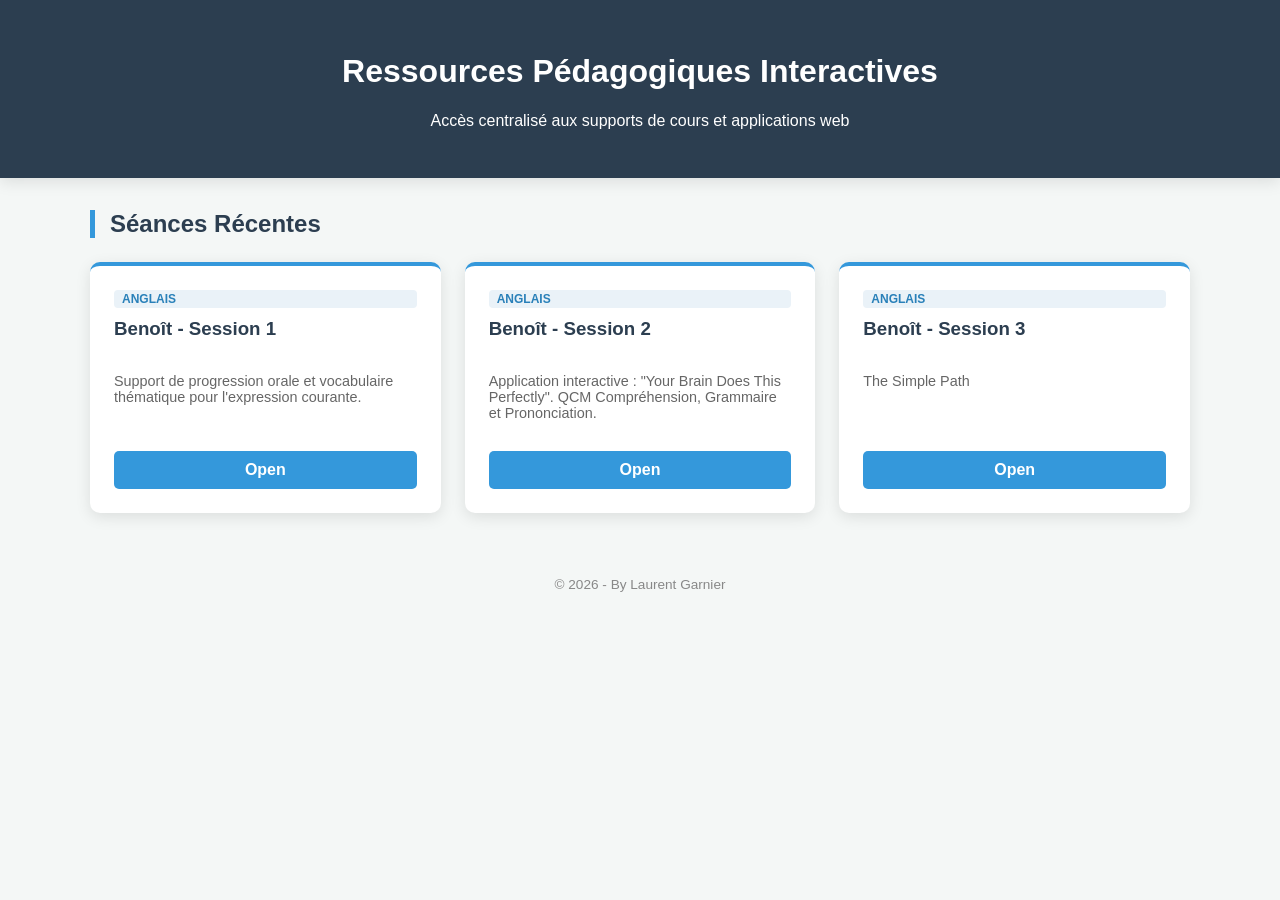
<file: index.html>
<!DOCTYPE html>
<html lang="fr">
<head>
    <meta charset="UTF-8">
    <meta name="viewport" content="width=device-width, initial-scale=1.0">
    <title>Tableau de Bord Pédagogique</title>
    <style>
        :root {
            --primary: #2c3e50;
            --secondary: #3498db;
            --accent: #e67e22;
            --bg: #f4f7f6;
            --white: #ffffff;
            --text: #333;
            --shadow: 0 4px 15px rgba(0,0,0,0.1);
        }

        body {
            font-family: 'Segoe UI', Tahoma, Geneva, Verdana, sans-serif;
            background-color: var(--bg);
            color: var(--text);
            margin: 0;
            padding: 0;
        }

        header {
            background: var(--primary);
            color: white;
            padding: 2rem 1rem;
            text-align: center;
            box-shadow: var(--shadow);
        }

        .container {
            max-width: 1100px;
            margin: 2rem auto;
            padding: 0 1rem;
        }

        .section-title {
            border-left: 5px solid var(--secondary);
            padding-left: 15px;
            margin: 2rem 0 1.5rem;
            color: var(--primary);
        }

        .grid {
            display: grid;
            grid-template-columns: repeat(auto-fill, minmax(280px, 1fr));
            gap: 1.5rem;
        }

        .card {
            background: var(--white);
            border-radius: 10px;
            padding: 1.5rem;
            box-shadow: var(--shadow);
            transition: transform 0.2s, box-shadow 0.2s;
            display: flex;
            flex-direction: column;
            border-top: 4px solid var(--secondary);
        }

        .card:hover {
            transform: translateY(-5px);
            box-shadow: 0 8px 25px rgba(0,0,0,0.15);
        }

        .card h3 {
            margin-top: 0;
            color: var(--primary);
        }

        .card p {
            font-size: 0.9rem;
            color: #666;
            flex-grow: 1;
        }

        .tag {
            display: inline-block;
            background: #eee;
            padding: 2px 8px;
            border-radius: 4px;
            font-size: 0.75rem;
            text-transform: uppercase;
            margin-bottom: 10px;
            font-weight: bold;
        }

        .tag.maths { color: #e74c3c; background: #fdeaea; }
        .tag.english { color: #2980b9; background: #eaf2f8; }

        .btn {
            display: inline-block;
            margin-top: 1rem;
            padding: 0.6rem 1rem;
            background: var(--secondary);
            color: white;
            text-decoration: none;
            border-radius: 5px;
            text-align: center;
            font-weight: bold;
            transition: background 0.2s;
        }

        .btn:hover {
            background: #2980b9;
        }

        footer {
            text-align: center;
            padding: 2rem;
            color: #888;
            font-size: 0.85rem;
        }
    </style>
</head>
<body>

<header>
    <h1>Ressources Pédagogiques Interactives</h1>
    <p>Accès centralisé aux supports de cours et applications web</p>
</header>

<div class="container">
    
    <h2 class="section-title">Séances Récentes</h2>
    <div class="grid">
        <div class="card">
            <span class="tag english">Anglais</span>
            <h3>Benoît - Session 1</h3>
            <p>Support de progression orale et vocabulaire thématique pour l'expression courante.</p>
            <a href="saturday-2026-05-02.html" class="btn">Open</a>
        </div>
        <div class="card">
            <span class="tag english">Anglais</span>
            <h3>Benoît - Session 2</h3>
            <p>Application interactive : "Your Brain Does This Perfectly". QCM Compréhension, Grammaire et Prononciation.</p>
            <a href="saturday-2026-05-09.html" class="btn">Open</a>
        </div>
        <div class="card">
            <span class="tag english">Anglais</span>
            <h3>Benoît - Session 3</h3>
            <p>The Simple Path</p>
            <a href="saturday-2026-05-16.html" class="btn">Open</a>
        </div>

    </div>

    

</div>

<footer>
    &copy; 2026 - By Laurent Garnier
</footer>

</body>
</html>
</file>
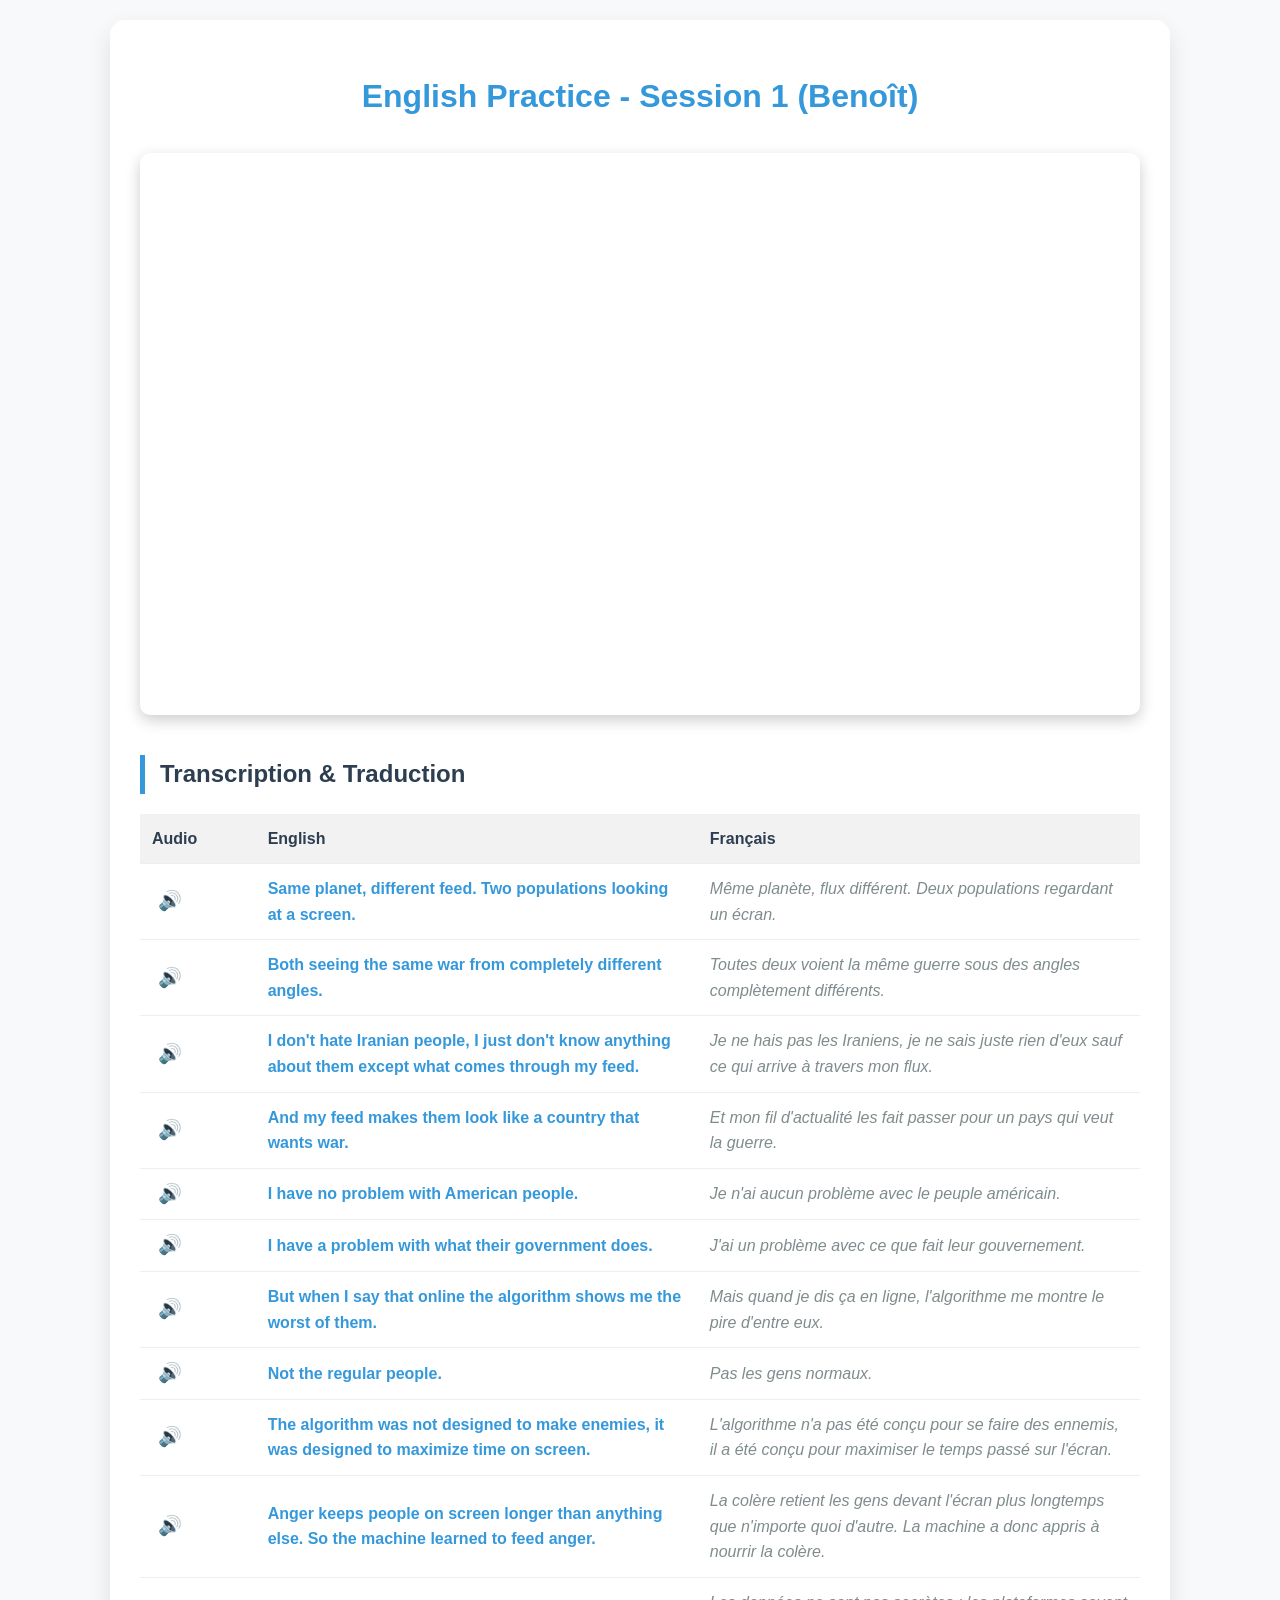
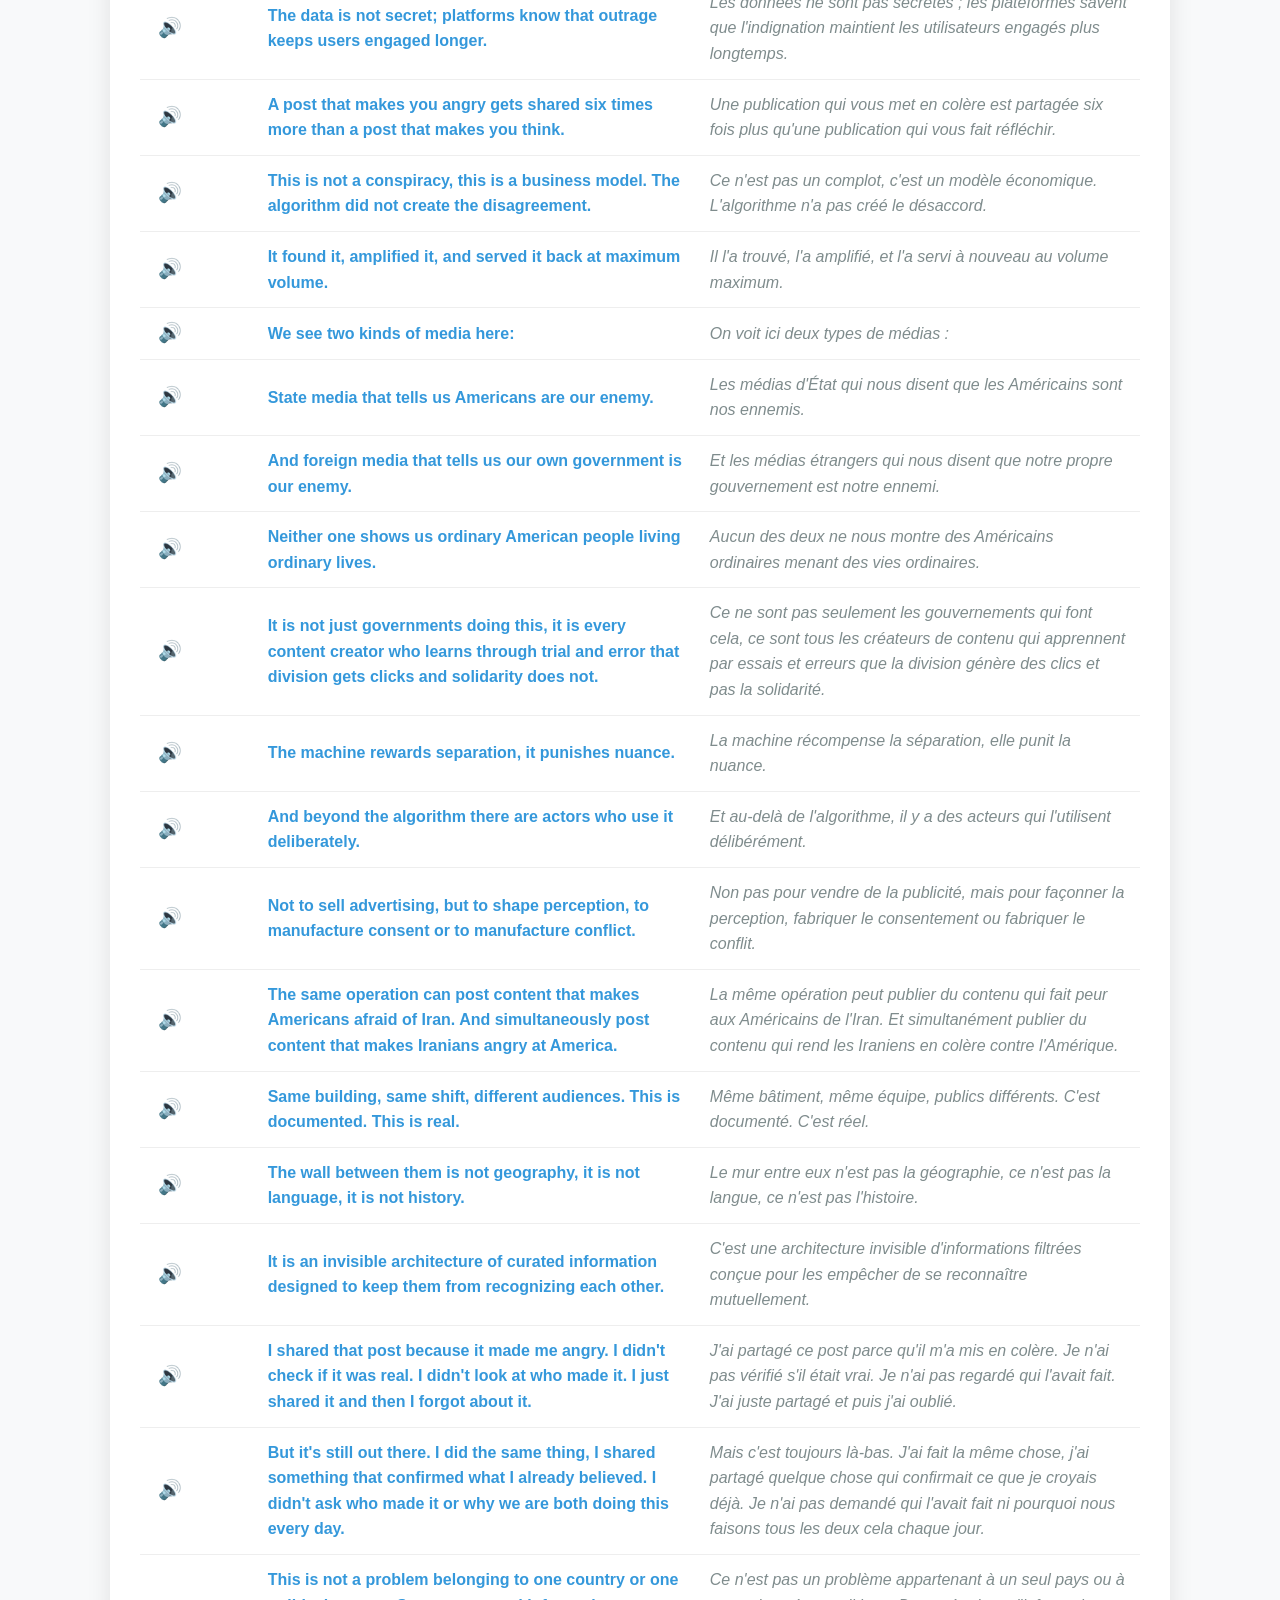
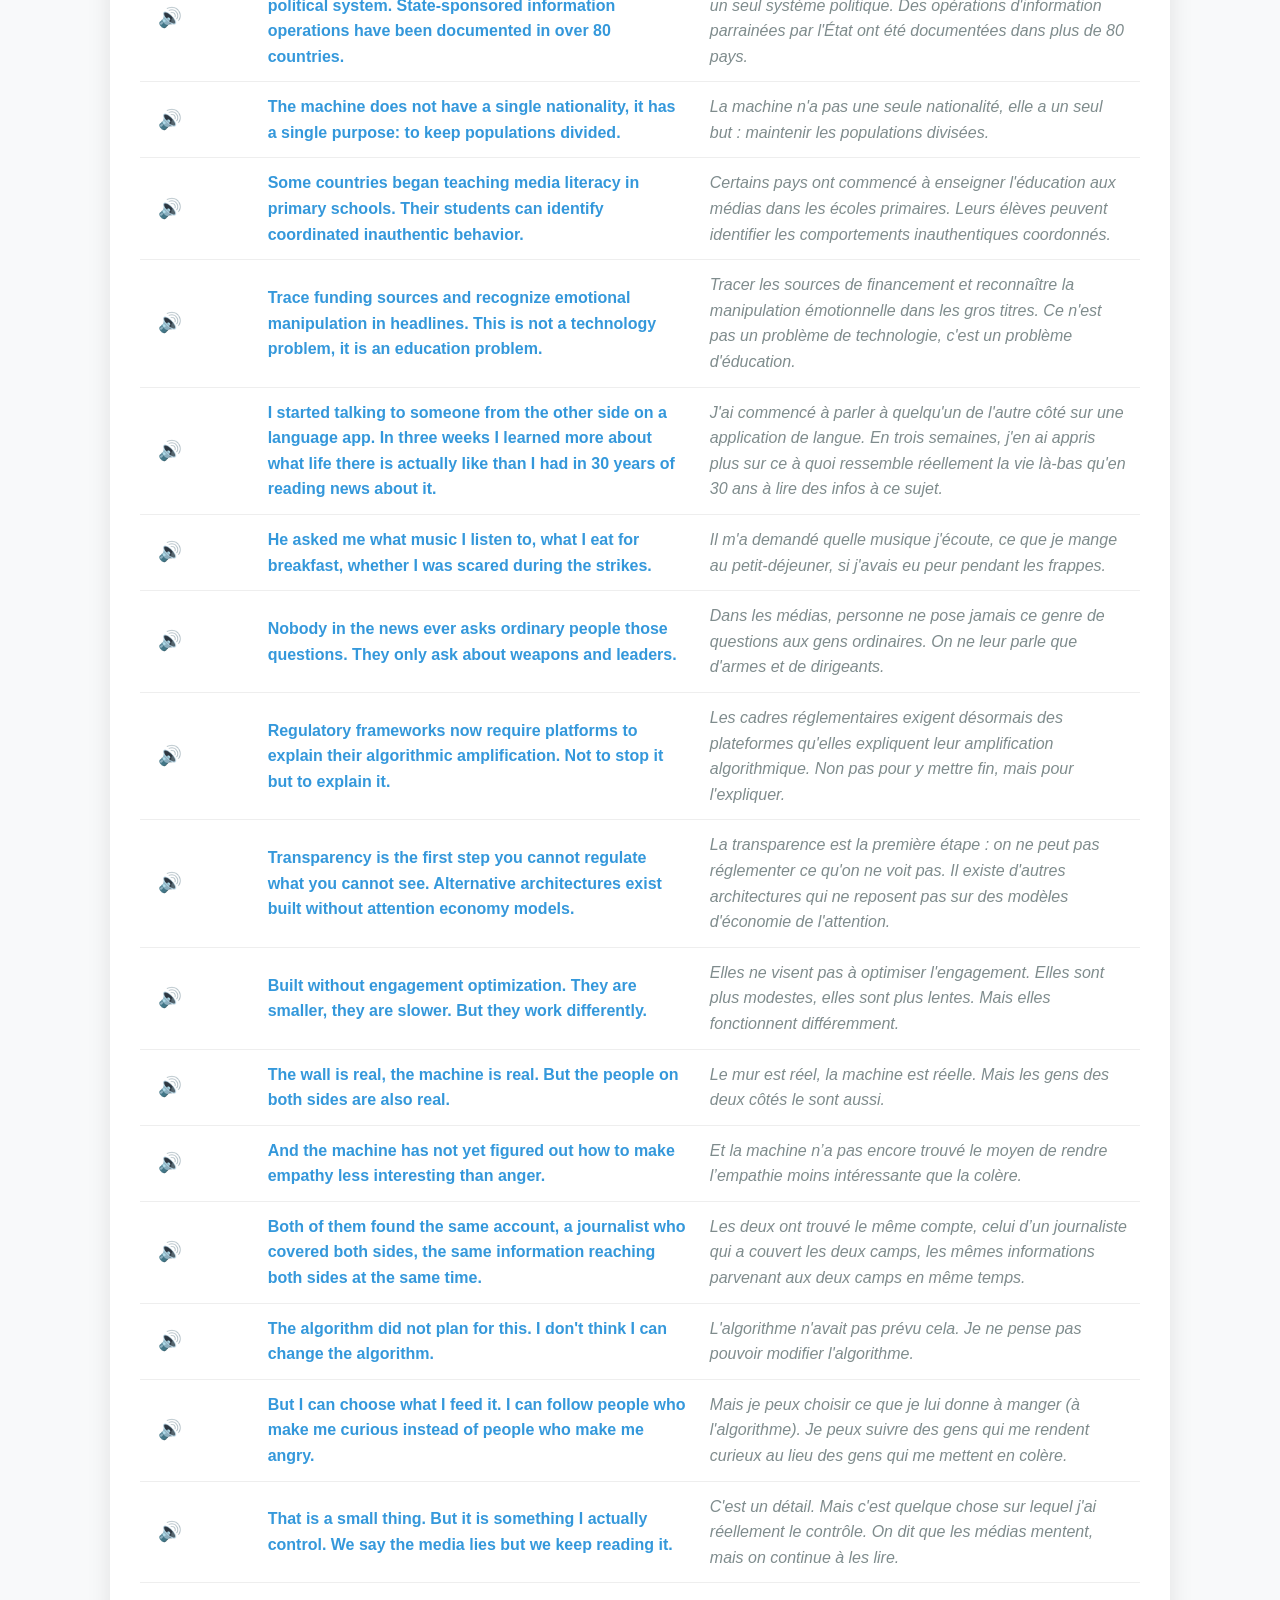
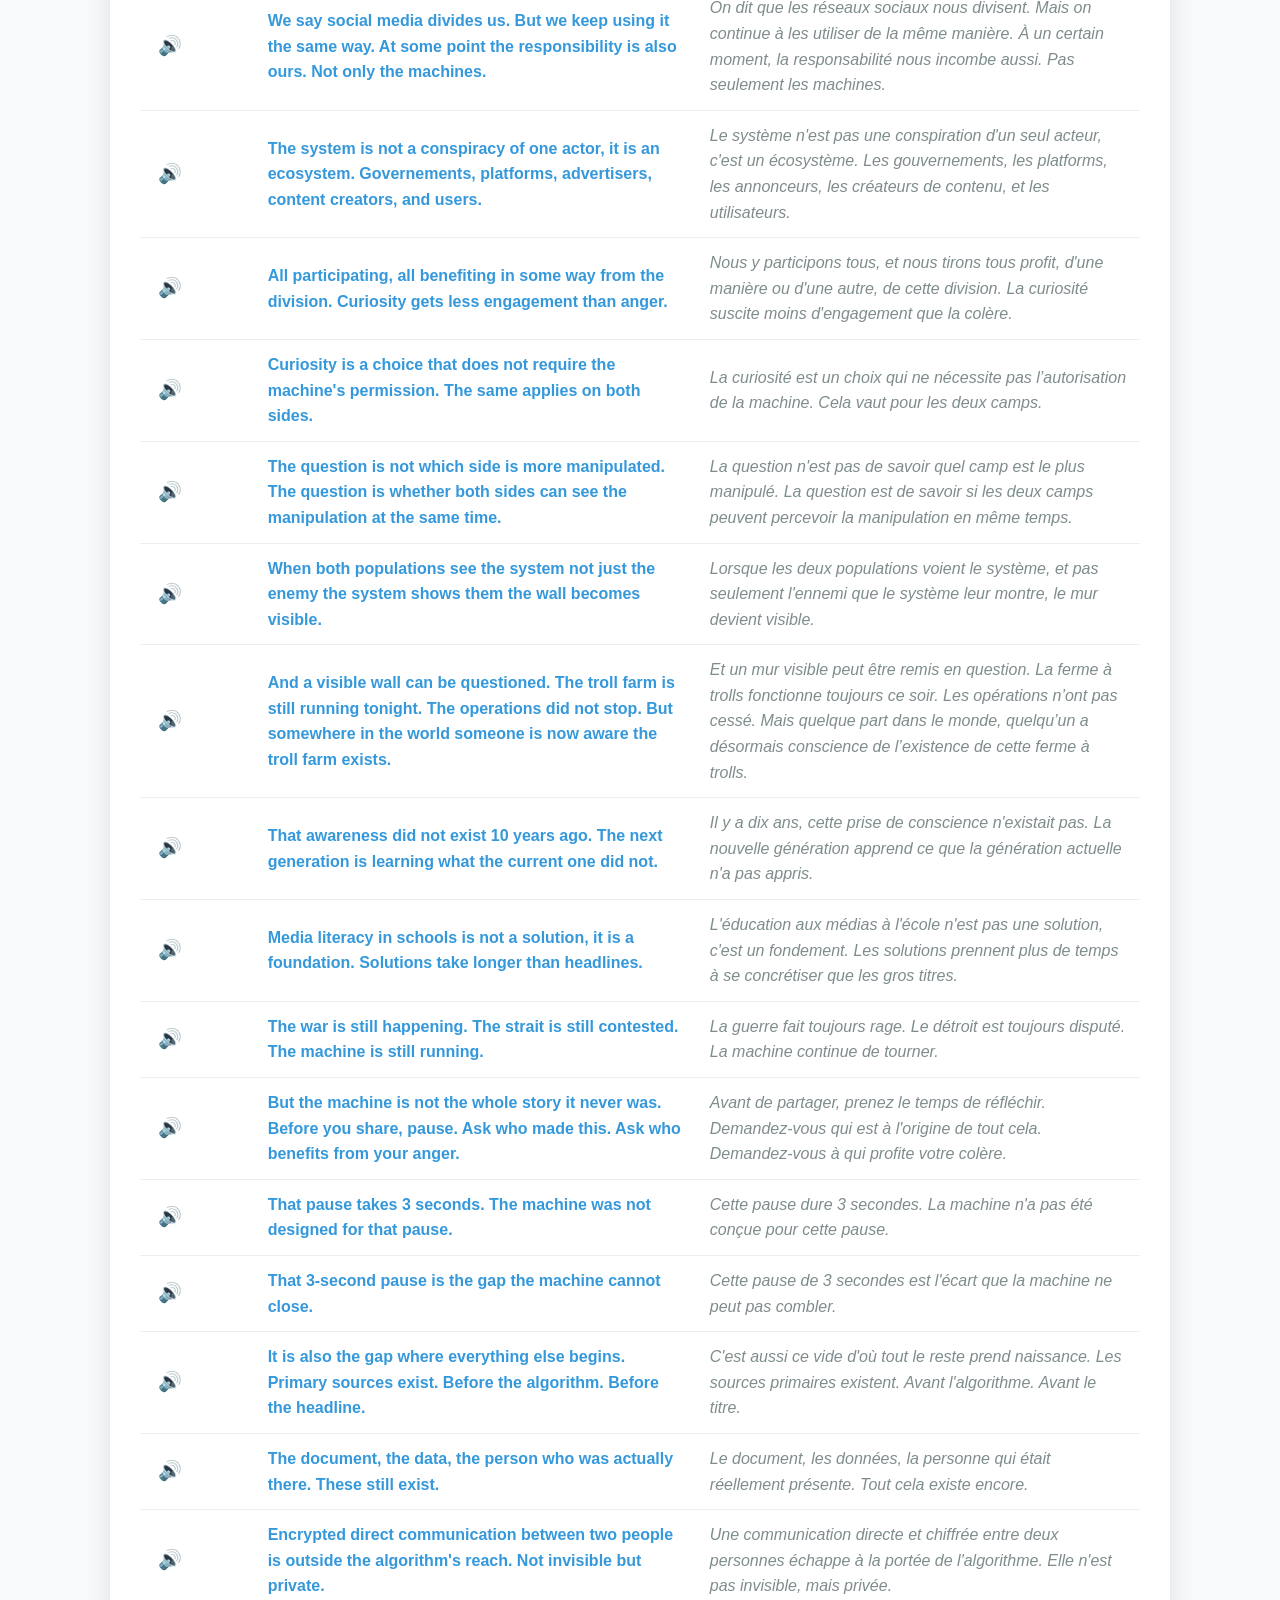
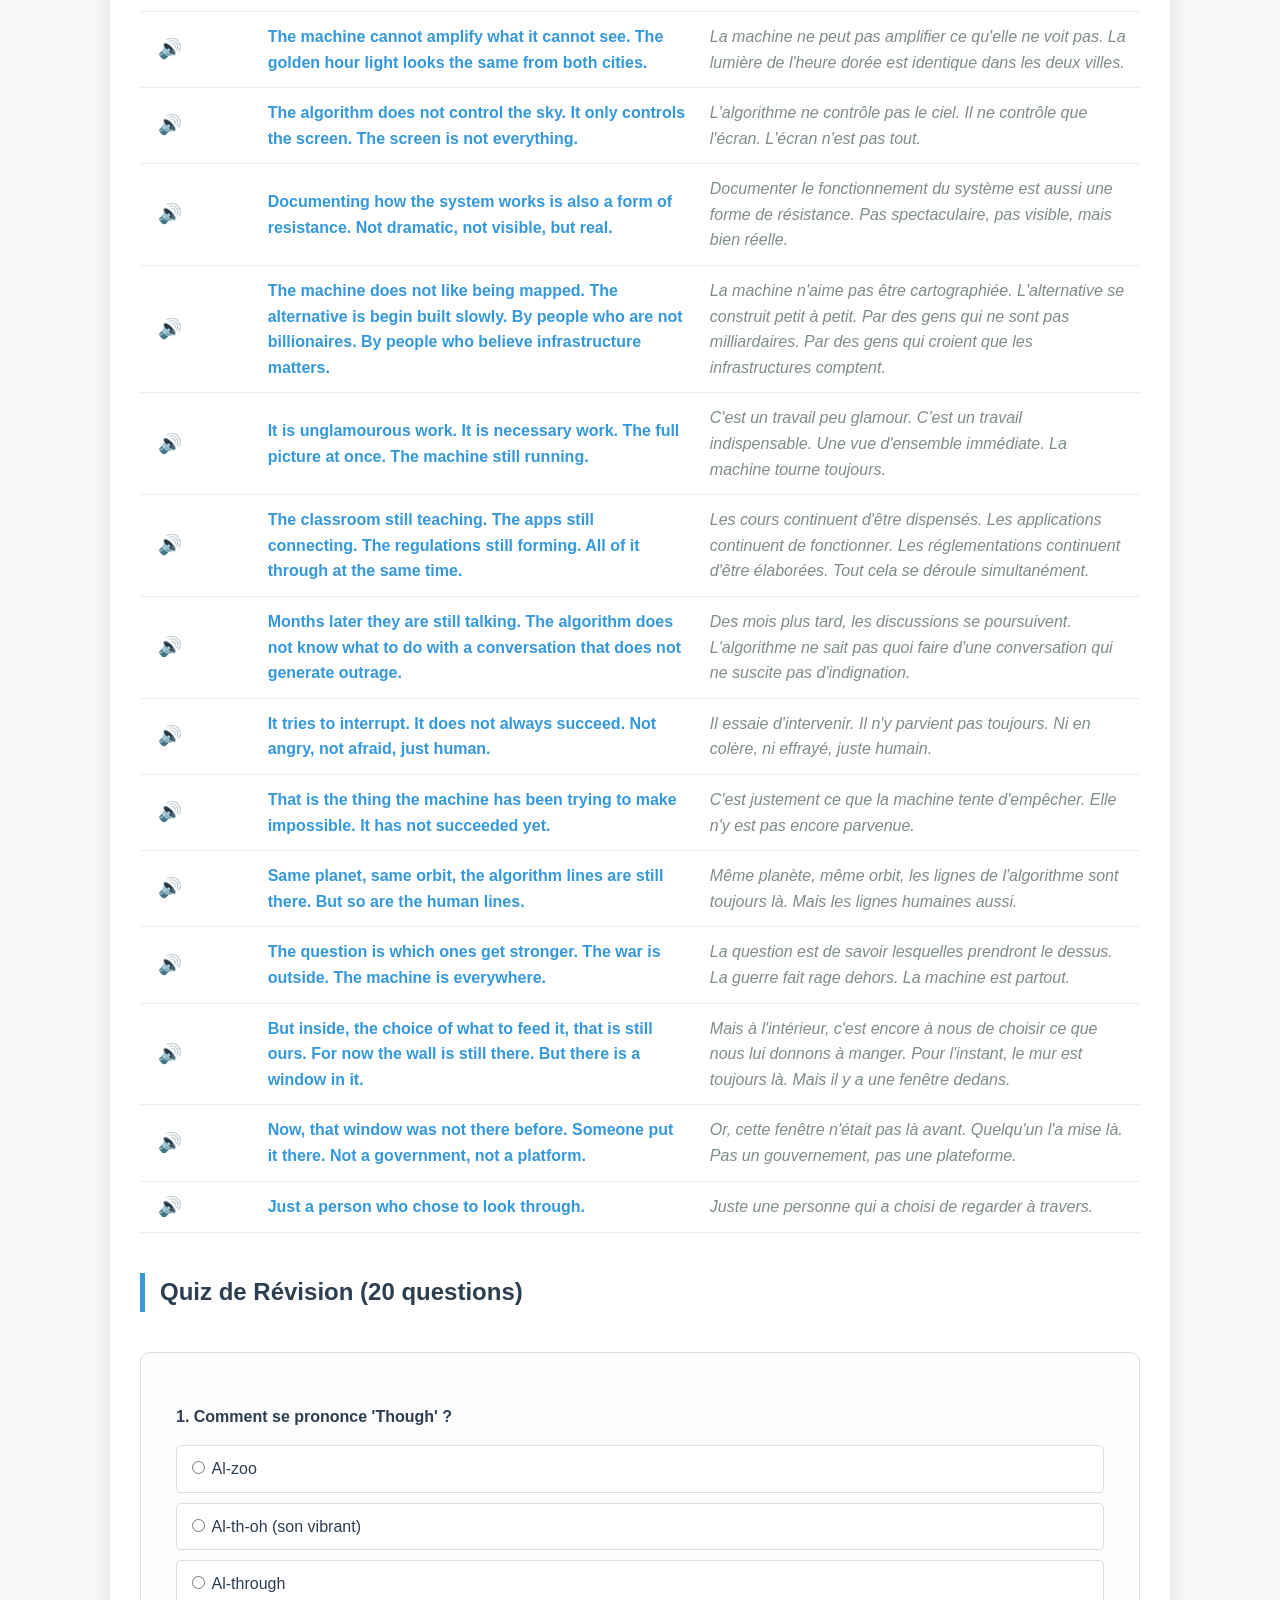
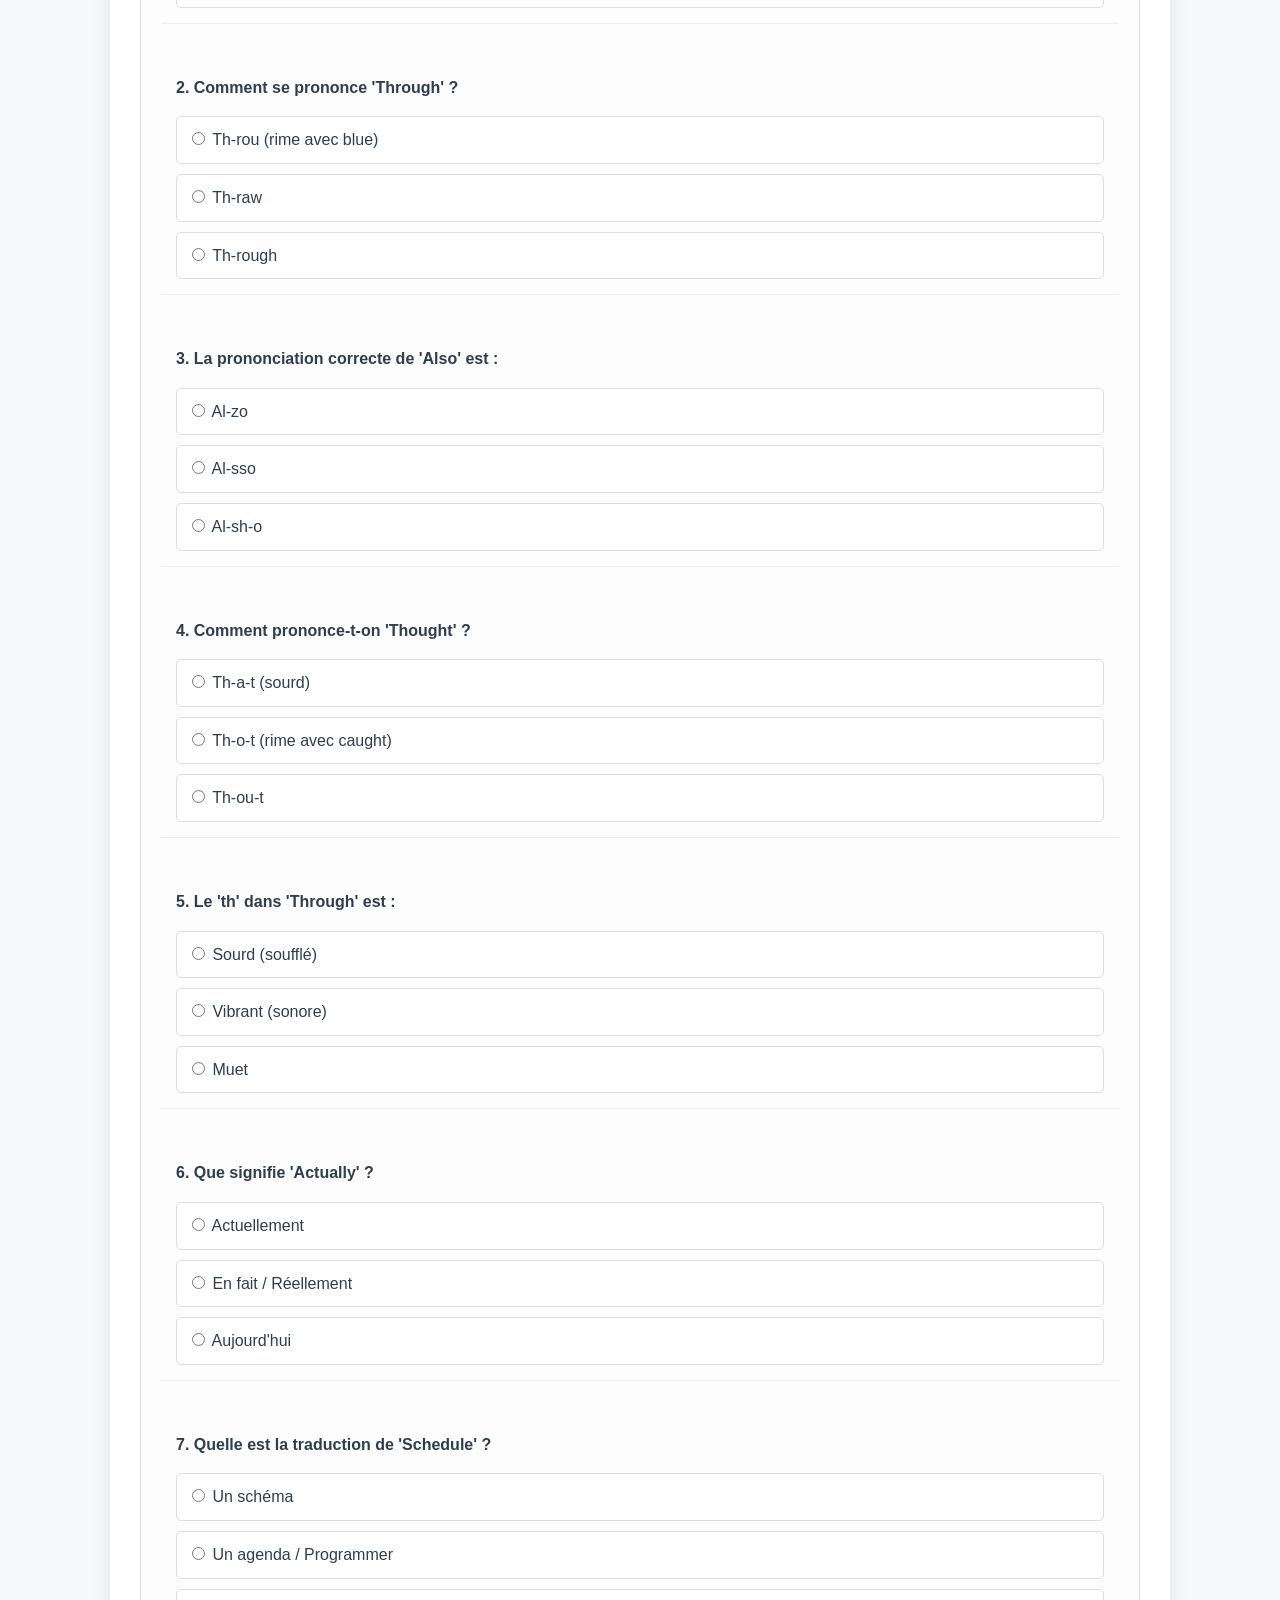
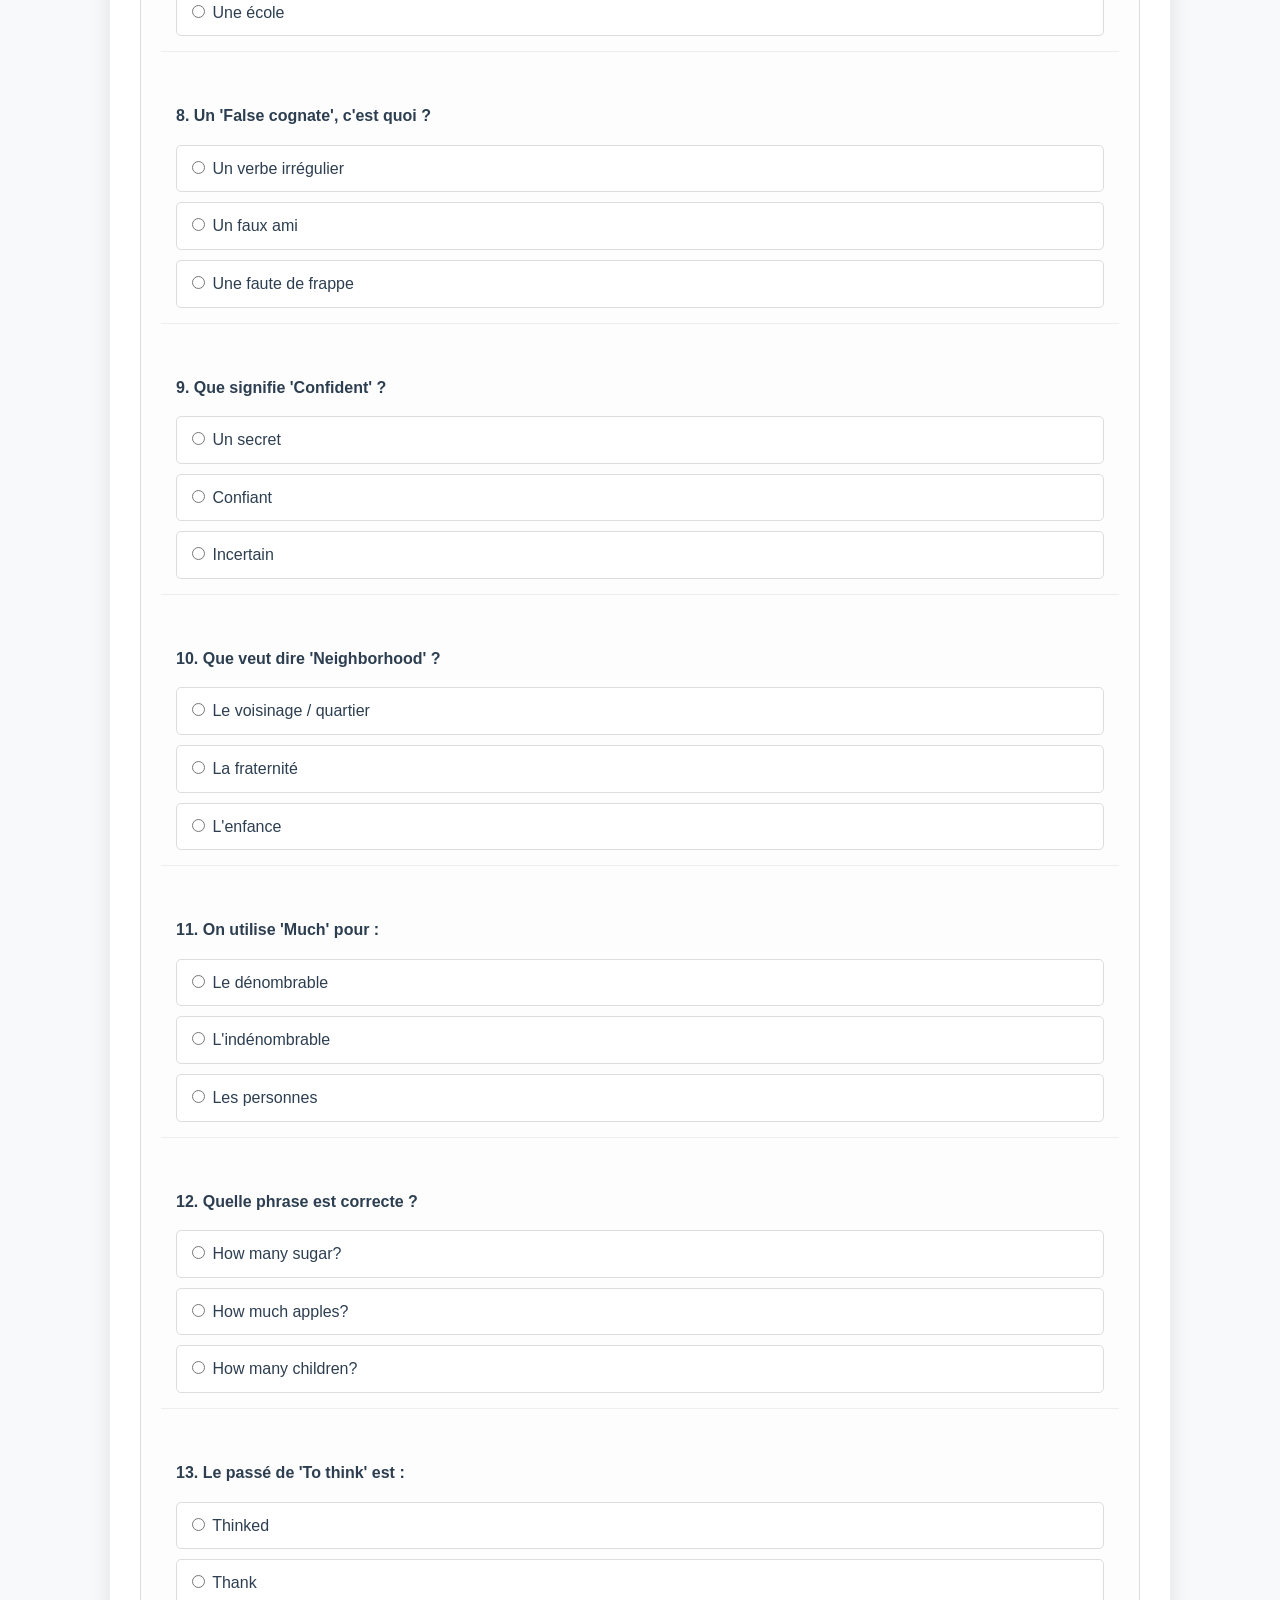
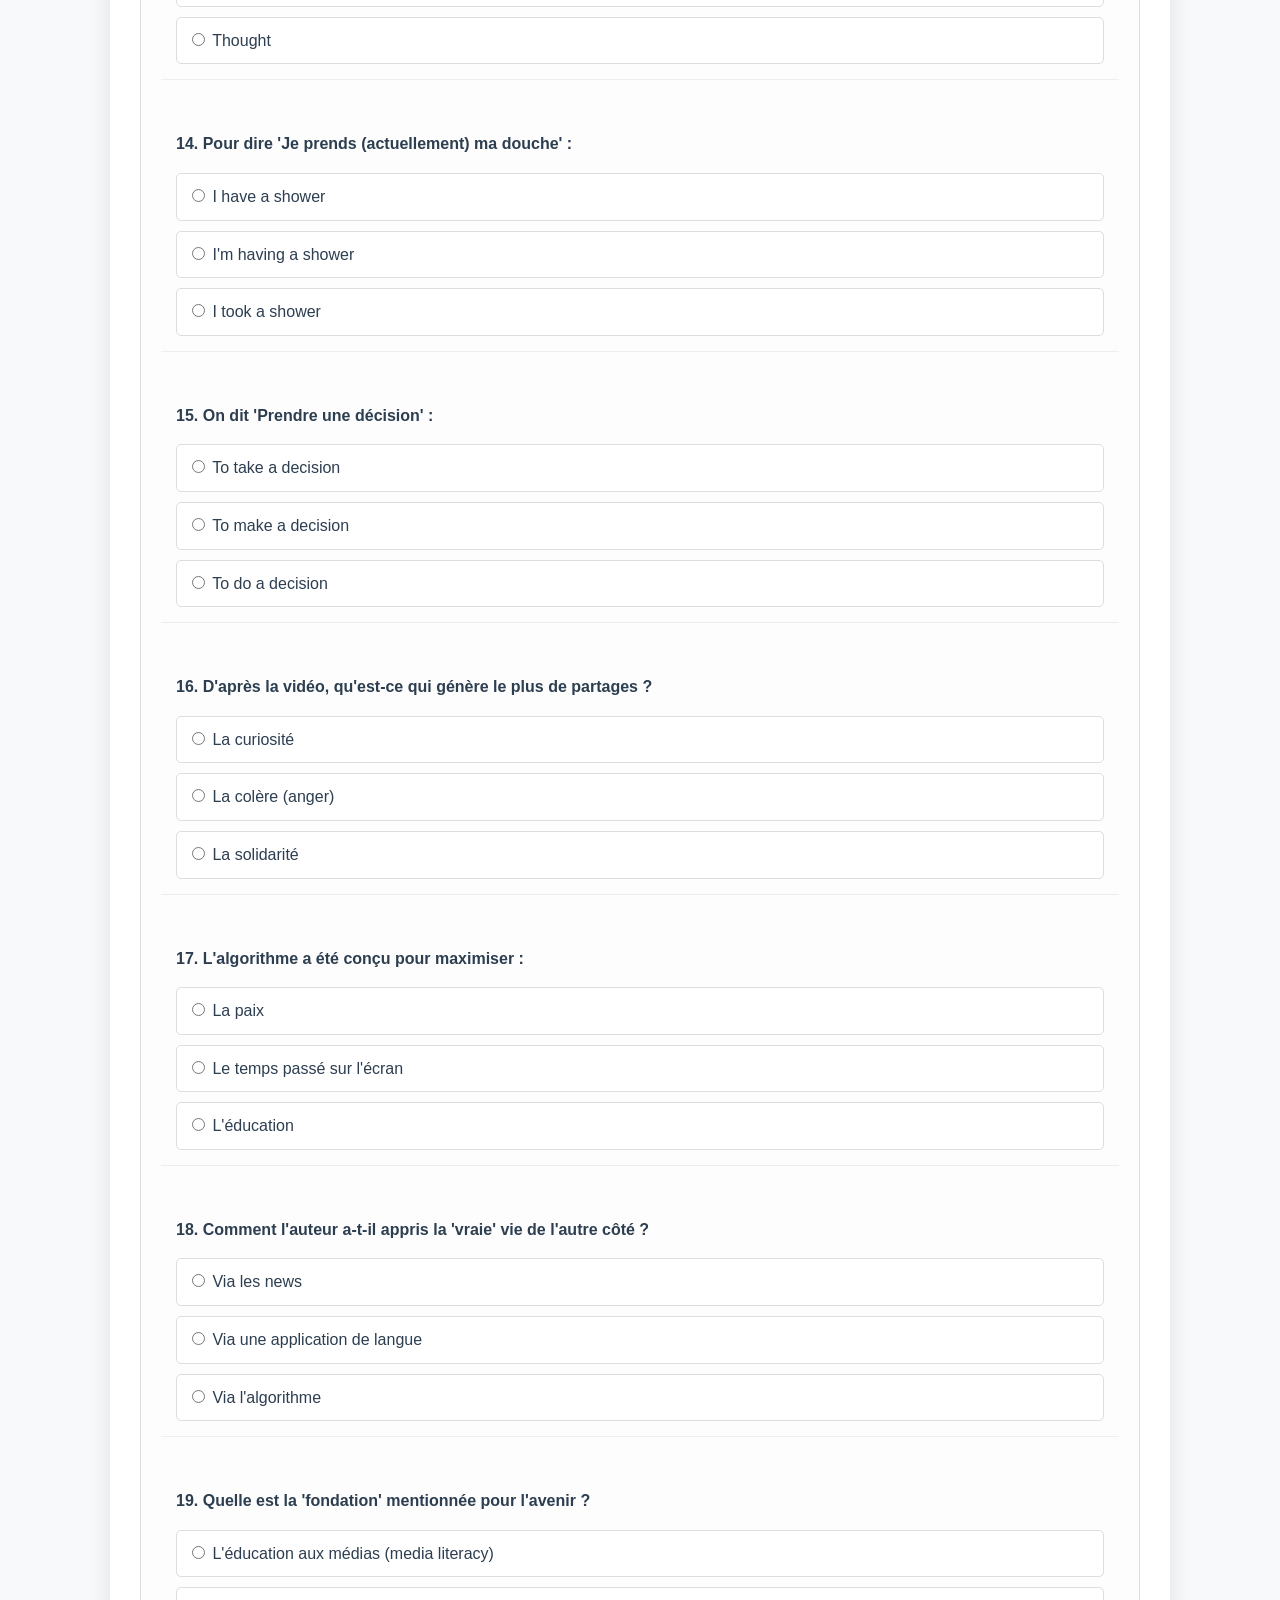
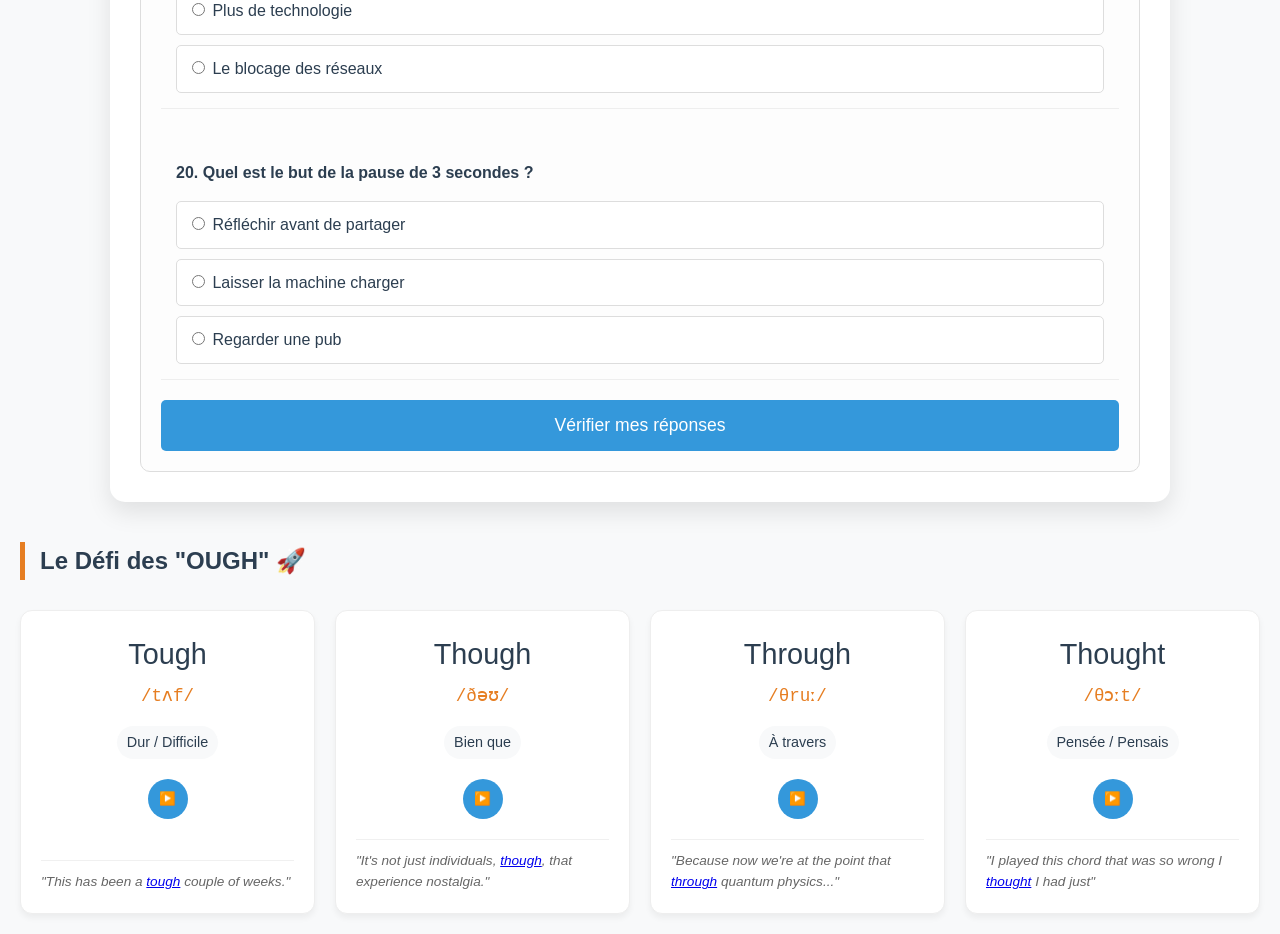
<file: saturday-2026-05-02.html>
<!DOCTYPE html>
<html lang="fr">
<head>
    <meta charset="UTF-8">
    <meta name="viewport" content="width=device-width, initial-scale=1.0">
    <title>English Practice - Benoît</title>
    <style>
        :root {
            --primary: #2c3e50;
            --secondary: #3498db;
            --bg: #f8f9fa;
            --white: #ffffff;
            --accent: #e67e22;
            --success: #27ae60;
            --error: #e74c3c;
        }

        body {
            font-family: 'Segoe UI', Arial, sans-serif;
            background-color: var(--bg);
            color: var(--primary);
            line-height: 1.6;
            margin: 0;
            padding: 20px;
        }

        .container {
            max-width: 1000px;
            margin: auto;
            background: var(--white);
            padding: 30px;
            border-radius: 15px;
            box-shadow: 0 10px 25px rgba(0,0,0,0.1);
        }

        h1 { text-align: center; color: var(--secondary); margin-bottom: 30px; }
        h2 { border-left: 5px solid var(--secondary); padding-left: 15px; margin-top: 40px; margin-bottom: 20px; }

        .video-wrapper {
            position: relative;
            padding-bottom: 56.25%;
            height: 0;
            margin-bottom: 30px;
            border-radius: 10px;
            overflow: hidden;
            box-shadow: 0 5px 15px rgba(0,0,0,0.2);
        }

        .video-wrapper iframe {
            position: absolute;
            top: 0; left: 0; width: 100%; height: 100%;
        }

        table { width: 100%; border-collapse: collapse; margin-top: 20px; table-layout: fixed; }
        th, td { padding: 12px; border-bottom: 1px solid #eee; text-align: left; overflow: hidden; }
        th { background-color: #f2f2f2; }
        
        .eng { color: var(--secondary); font-weight: bold; width: 45%; }
        .fra { color: #7f8c8d; font-style: italic; width: 45%; }
        .speaker-btn { background: none; border: none; cursor: pointer; font-size: 1.2rem; width: 10%; text-align: center; }
        .speaker-btn:hover { transform: scale(1.2); }

        .quiz-container { margin-top: 40px; background: #fdfdfd; padding: 20px; border-radius: 10px; border: 1px solid #ddd; }
        .quiz-question { margin-bottom: 20px; padding: 15px; border-bottom: 1px solid #eee; }
        .options-grid { display: grid; grid-template-columns: 1fr; gap: 10px; margin-top: 10px; }
        .option-label { background: #fff; border: 1px solid #ddd; padding: 10px; border-radius: 5px; cursor: pointer; transition: 0.3s; }
        .option-label:hover { background: #e9ecef; }
        
        #quiz-result { display: none; margin-top: 20px; padding: 15px; border-radius: 5px; text-align: center; font-weight: bold; }
        .btn-validate { display: block; width: 100%; padding: 15px; background: var(--secondary); color: white; border: none; border-radius: 5px; font-size: 1.1rem; cursor: pointer; margin-top: 20px; }
        /* OUGH Cards Section */
        .ough-grid {
            display: grid;
            grid-template-columns: repeat(auto-fit, minmax(220px, 1fr));
            gap: 20px;
            margin-top: 30px;
        }

        .ough-card {
            background: #fff;
            border: 1px solid #eee;
            border-radius: 12px;
            padding: 20px;
            text-align: center;
            transition: 0.3s;
            box-shadow: 0 4px 6px rgba(0,0,0,0.05);
            display: flex;
            flex-direction: column;
            justify-content: space-between;
        }

        .ough-card:hover {
            transform: translateY(-5px);
            box-shadow: 0 8px 15px rgba(0,0,0,0.1);
            border-color: var(--secondary);
        }

        .ough-word {
            font-size: 1.8rem;
            color: var(--primary);
            margin: 0;
            display: block;
            text-decoration: none;
        }

        .ough-phonetic {
            color: var(--accent);
            font-family: monospace;
            font-size: 1.1rem;
            margin: 5px 0;
            display: block;
            text-decoration: none;
        }

        .ough-def {
            background: #f8f9fa;
            padding: 5px 10px;
            border-radius: 20px;
            font-size: 0.9rem;
            margin: 10px 0;
            display: inline-block;
        }

        .ough-example {
            font-size: 0.85rem;
            font-style: italic;
            color: #666;
            margin-top: 10px;
            text-align: left;
            border-top: 1px solid #f0f0f0;
            padding-top: 10px;
        }

        .audio-circle {
            background: var(--secondary);
            color: white;
            border: none;
            width: 40px;
            height: 40px;
            border-radius: 50%;
            cursor: pointer;
            margin: 10px auto;
            display: flex;
            align-items: center;
            justify-content: center;
            transition: 0.2s;
        }

        .audio-circle:hover { background: var(--primary); }

        .section-title {
            border-left: 5px solid var(--accent);
            padding-left: 15px;
            margin: 40px 0 20px;
            color: var(--primary);
        }
    </style>
</head>
<body>

<div class="container">
    <h1>English Practice - Session 1 (Benoît)</h1>

    <div class="video-wrapper">
        <iframe src="https://www.youtube.com/embed/y0-eSFkbHqg" frameborder="0" allowfullscreen></iframe>
    </div>

    <h2>Transcription & Traduction</h2>
    <table>
        <thead>
            <tr>
                <th style="width: 10%;">Audio</th>
                <th style="width: 45%;">English</th>
                <th style="width: 45%;">Français</th>
            </tr>
        </thead>
        <tbody id="transcript-body">
            </tbody>
    </table>

    <h2>Quiz de Révision (20 questions)</h2>
    <div class="quiz-container">
        <div id="quiz-content"></div>
        <button class="btn-validate" onclick="validateQuiz()">Vérifier mes réponses</button>
        <div id="quiz-result"></div>
    </div>
</div>

<h2 class="section-title">Le Défi des "OUGH" 🚀</h2>
    <div class="ough-grid">
        <div class="ough-card">
            <div>
                <a href="https://www.wordreference.com/enfr/tough" target="_blank" class="ough-word">Tough</a>
                <a href="https://www.dictionary.com/browse/tough" target="_blank" class="ough-phonetic">/tʌf/</a>
                <span class="ough-def">Dur / Difficile</span>
                <button class="audio-circle" onclick="speak('tough')">▶️</button>
            </div>
            <div class="ough-example">
                "This has been a <a href="https://youglish.com/pronounce/tough/english" target="_blank" rel="noopener noreferrer">tough</a> couple of weeks."
            </div>
        </div>

        <div class="ough-card">
            <div>
                <a href="https://www.wordreference.com/enfr/though" target="_blank" class="ough-word">Though</a>
                <a href="https://www.dictionary.com/browse/though" target="_blank" class="ough-phonetic">/ðəʊ/</a>
                <span class="ough-def">Bien que</span>
                <button class="audio-circle" onclick="speak('though')">▶️</button>
            </div>
            <div class="ough-example">
                "It's not just individuals, <a href="https://youglish.com/pronounce/though/english" target="_blank" rel="noopener noreferrer">though</a>, that experience nostalgia."
            </div>
        </div>

        <div class="ough-card">
            <div>
                <a href="https://www.wordreference.com/enfr/through" target="_blank" class="ough-word">Through</a>
                <a href="https://www.dictionary.com/browse/through" target="_blank" class="ough-phonetic">/θruː/</a>
                <span class="ough-def">À travers</span>
                <button class="audio-circle" onclick="speak('through')">▶️</button>
            </div>
            <div class="ough-example">
                "Because now we're at the point that <a href="https://youglish.com/pronounce/through/english" target="_blank" rel="noopener noreferrer">through</a> quantum physics..."
            </div>
        </div>

        <div class="ough-card">
            <div>
                <a href="https://www.wordreference.com/enfr/thought" target="_blank" class="ough-word">Thought</a>
                <a href="https://www.dictionary.com/browse/thought" target="_blank" class="ough-phonetic">/θɔːt/</a>
                <span class="ough-def">Pensée / Pensais</span>
                <button class="audio-circle" onclick="speak('thought')">▶️</button>
            </div>
            <div class="ough-example">
                "I played this chord that was so wrong I <a href="https://youglish.com/pronounce/thought/english" target="_blank" rel="noopener noreferrer">thought</a> I had just"
            </div>
        </div>
    </div>
<script src="script-2026-05-02.js"></script>

</body>
</html>
</file>
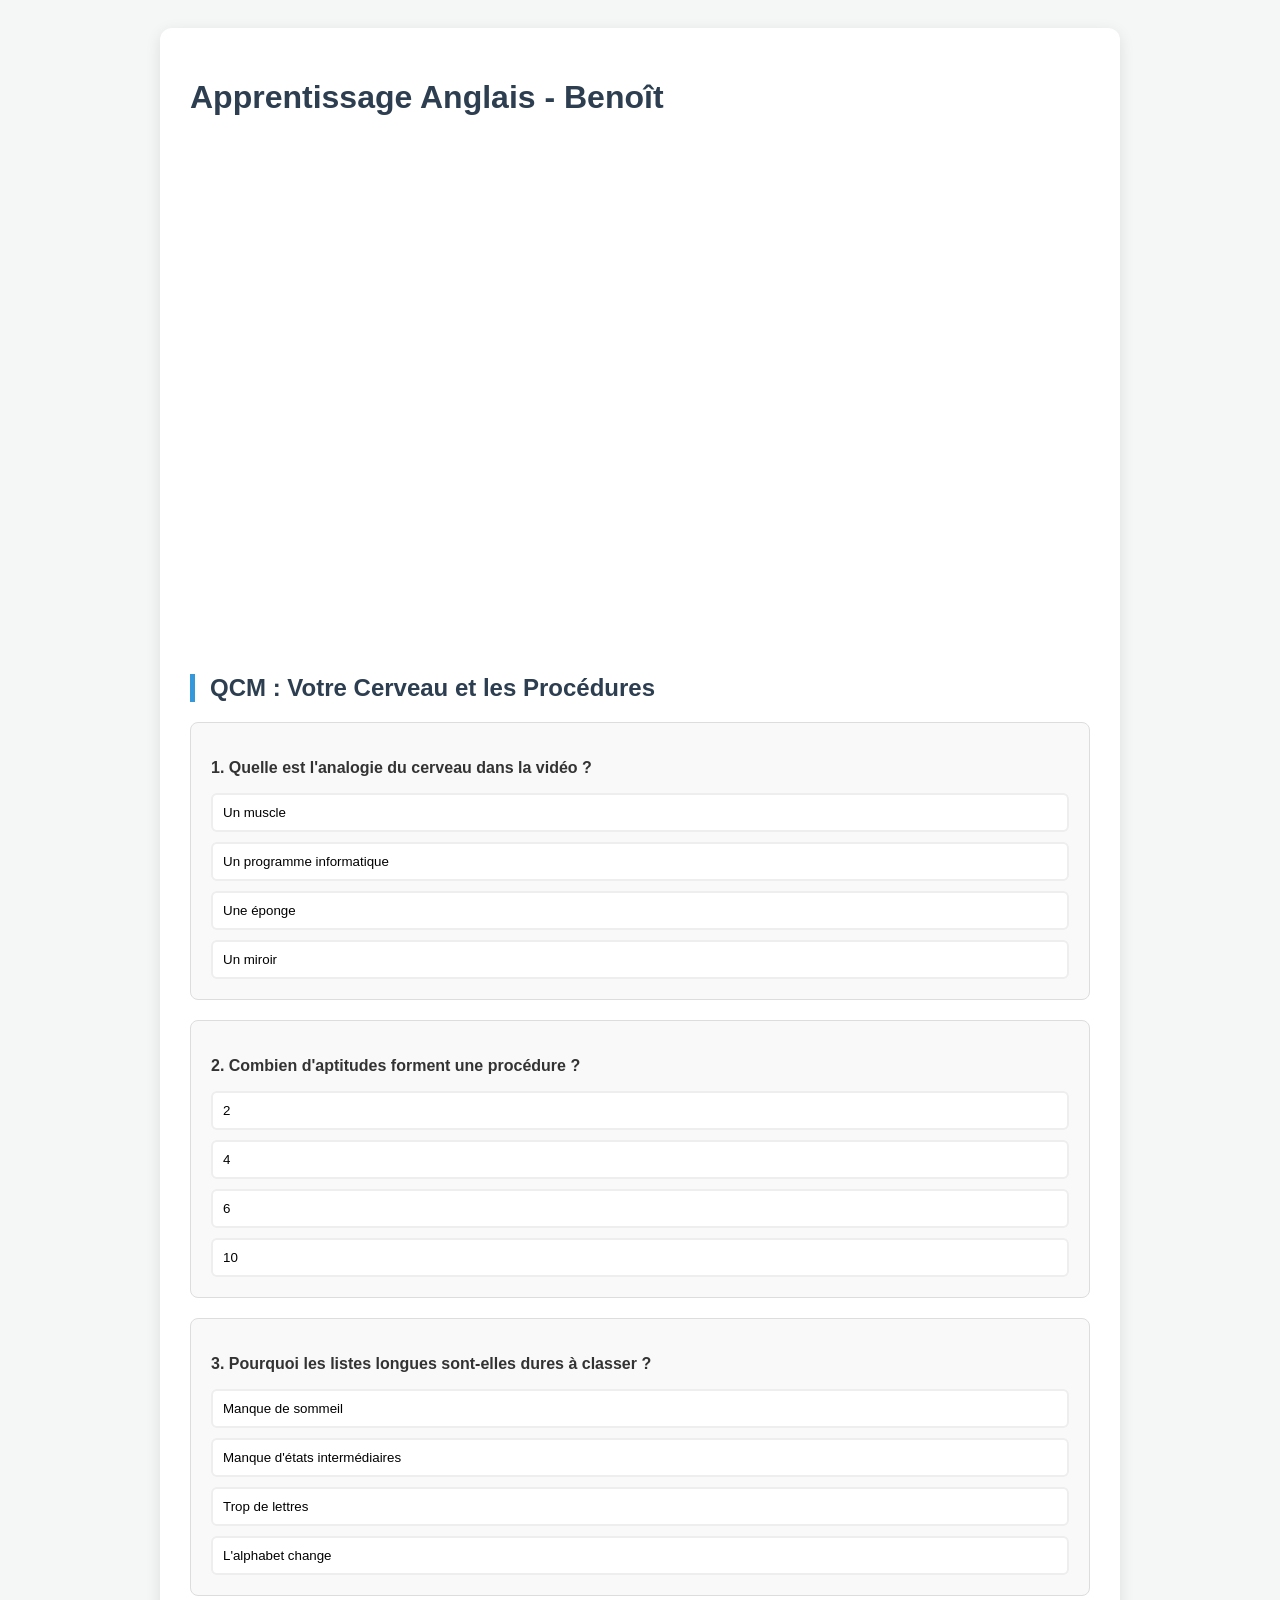
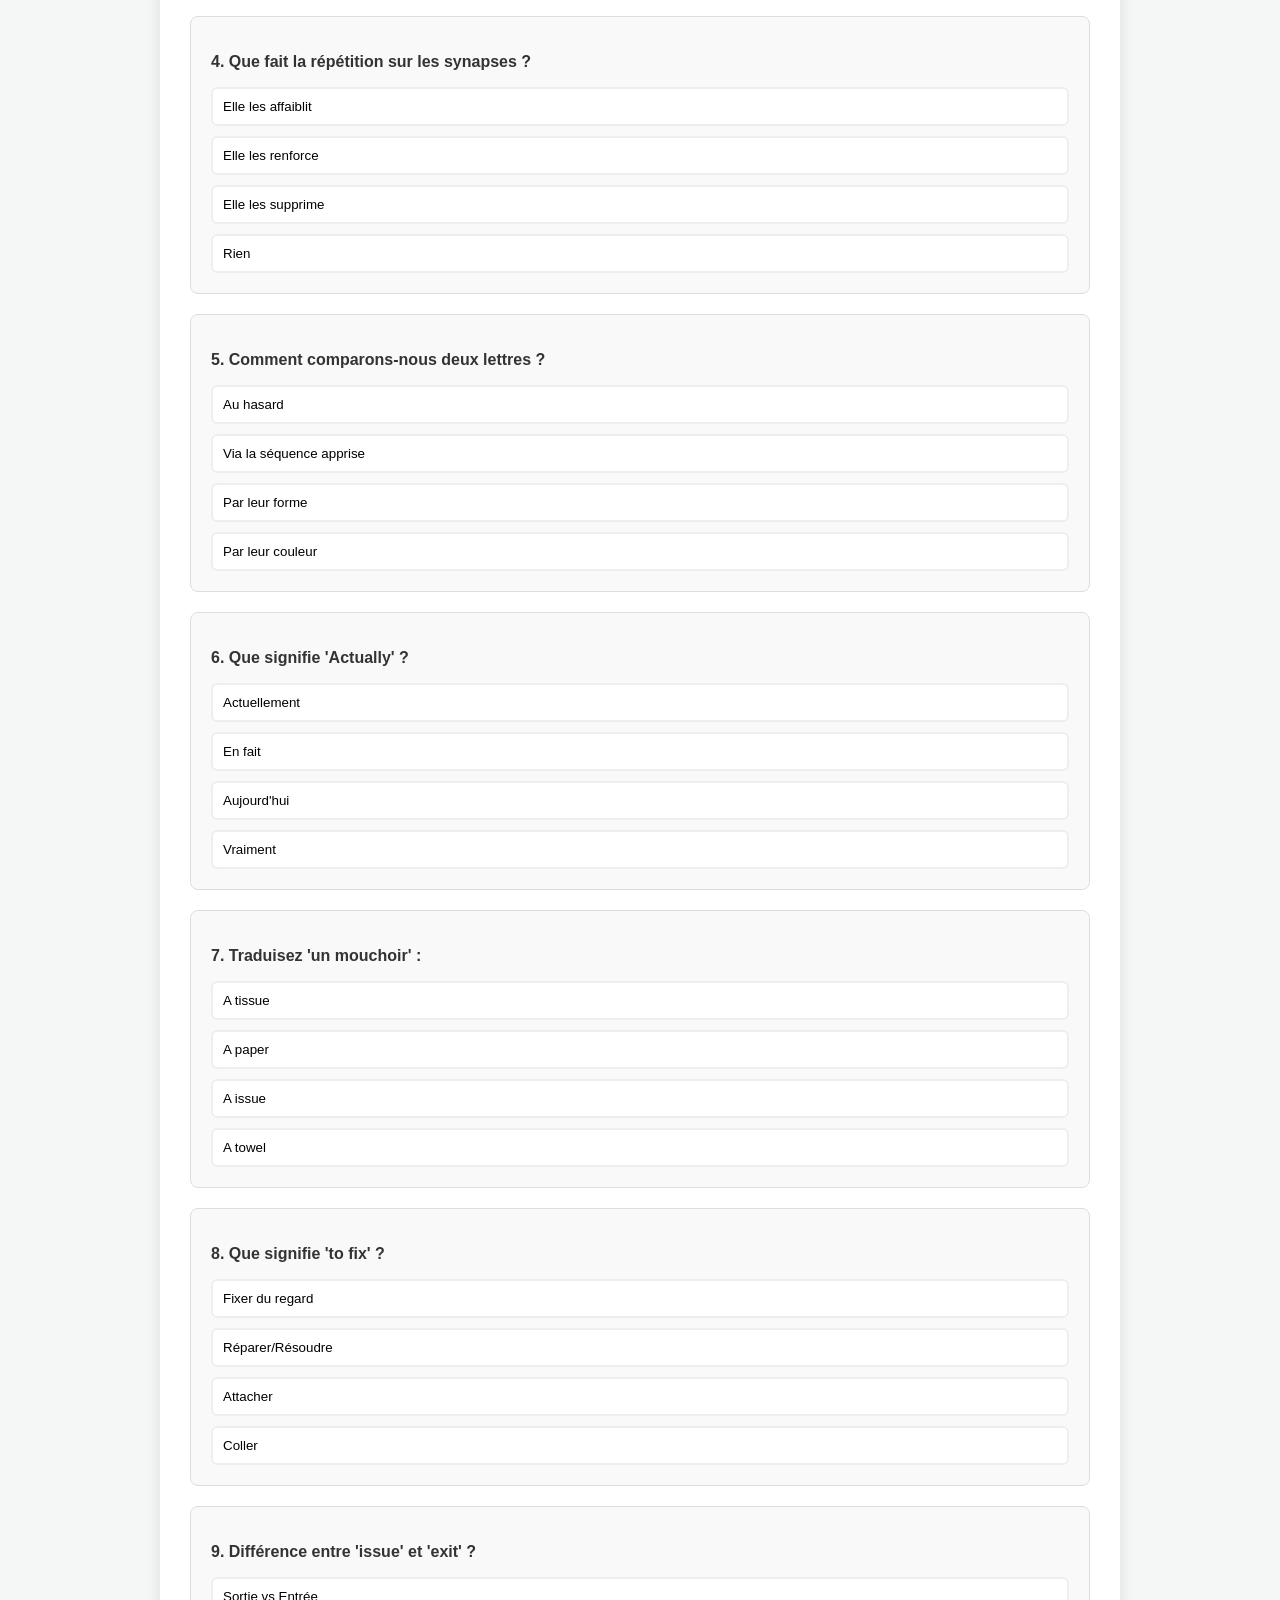
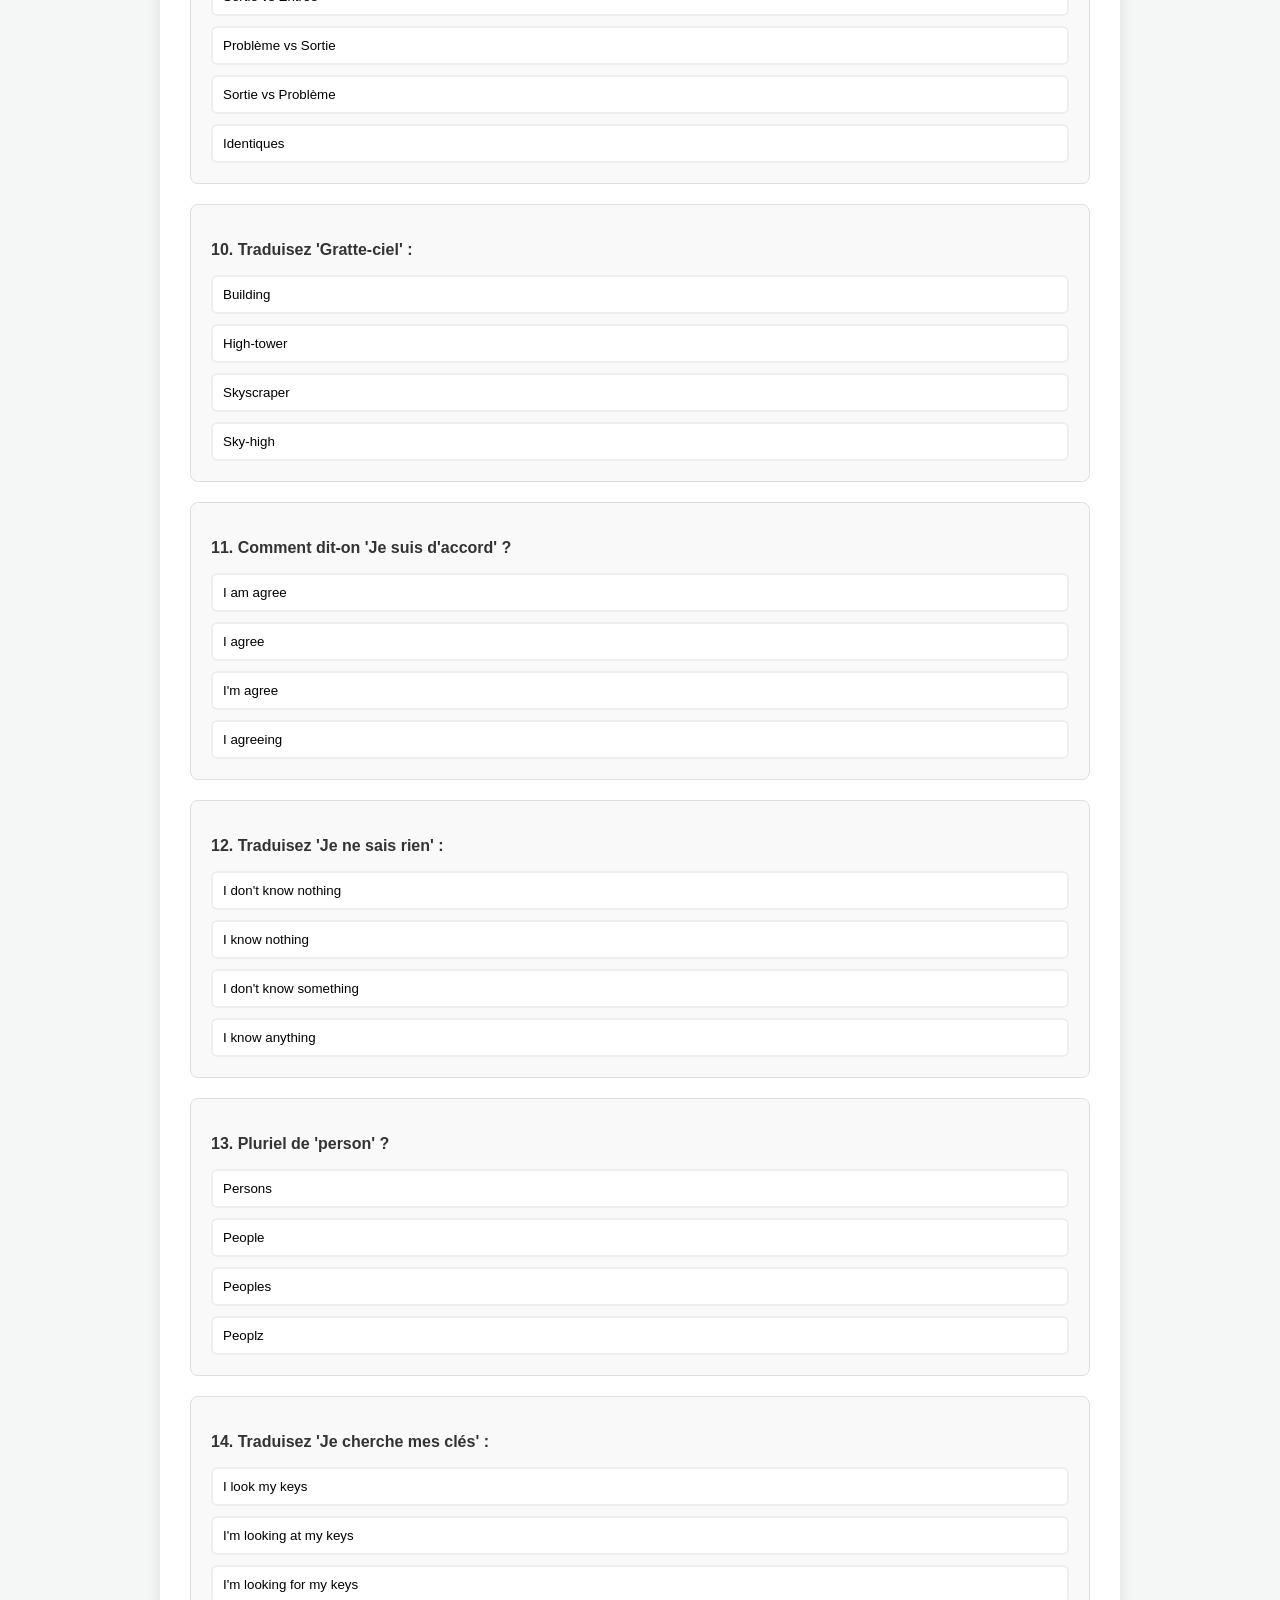
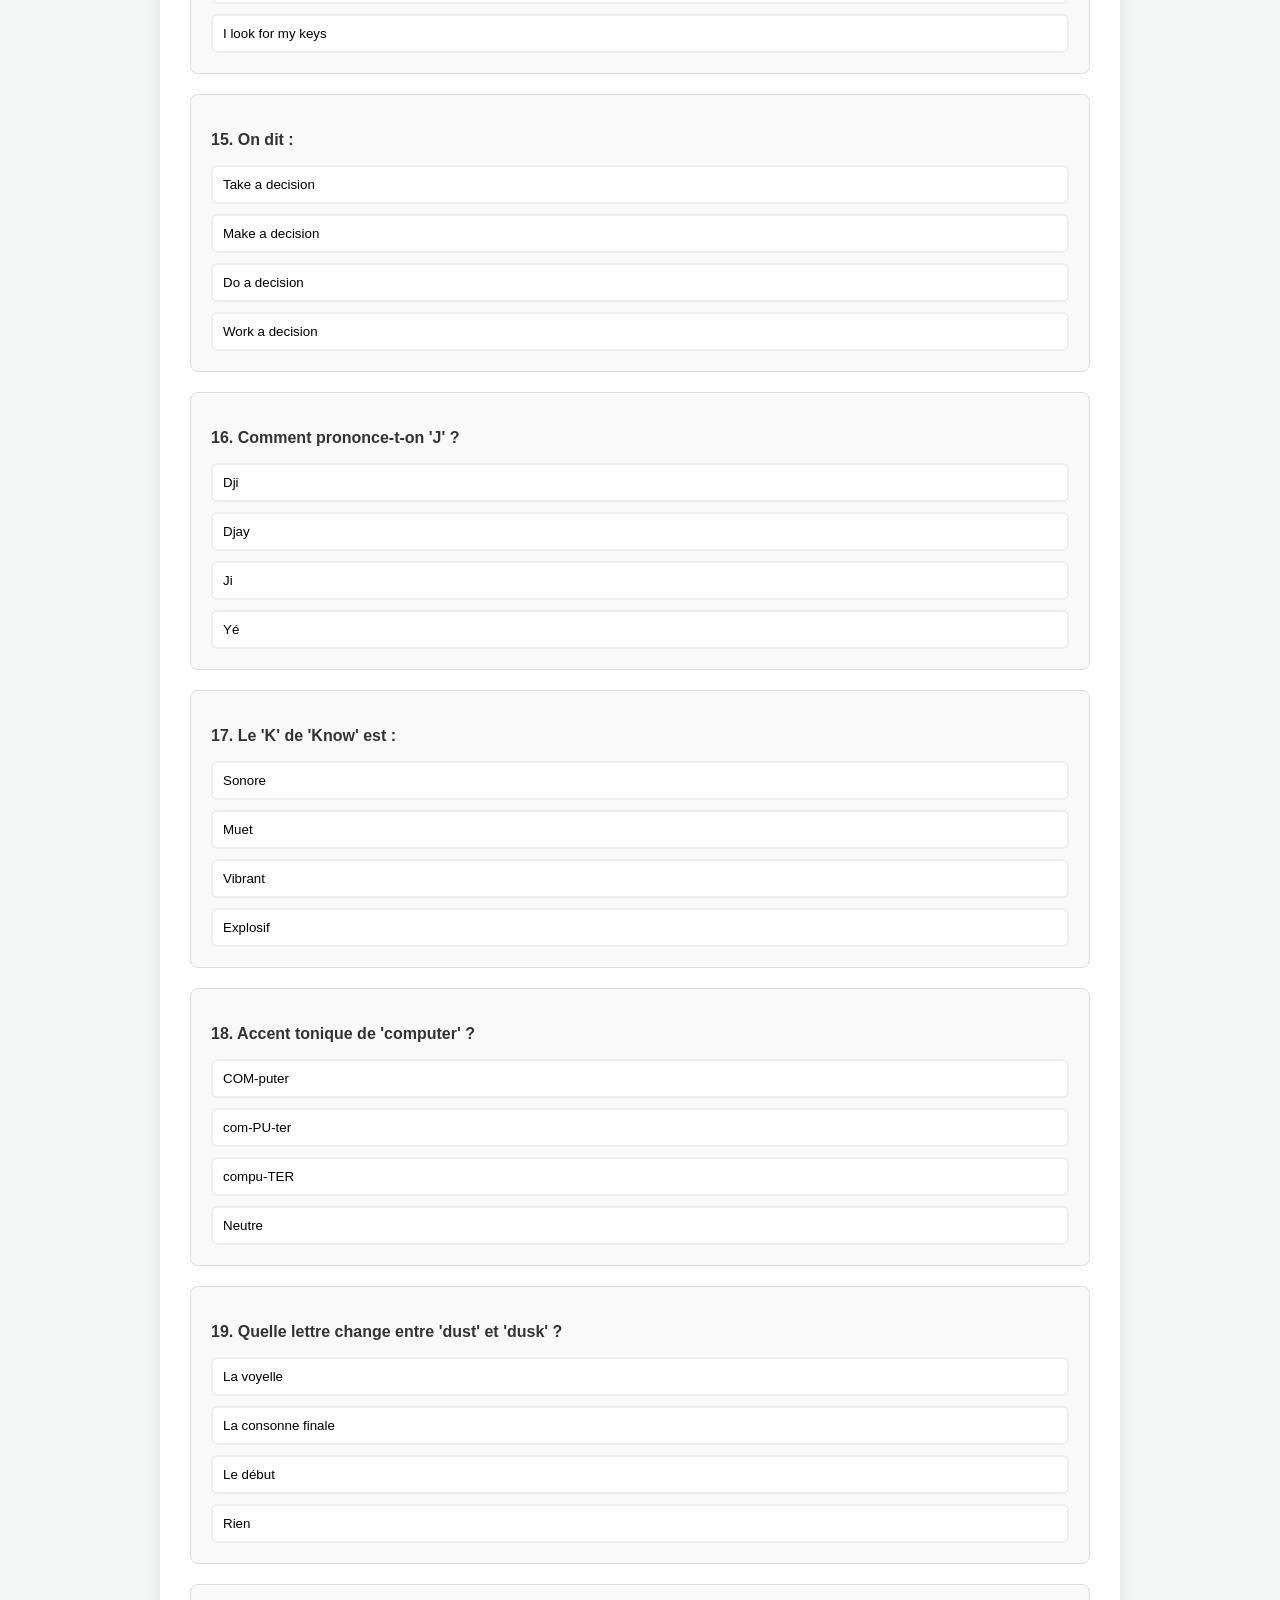
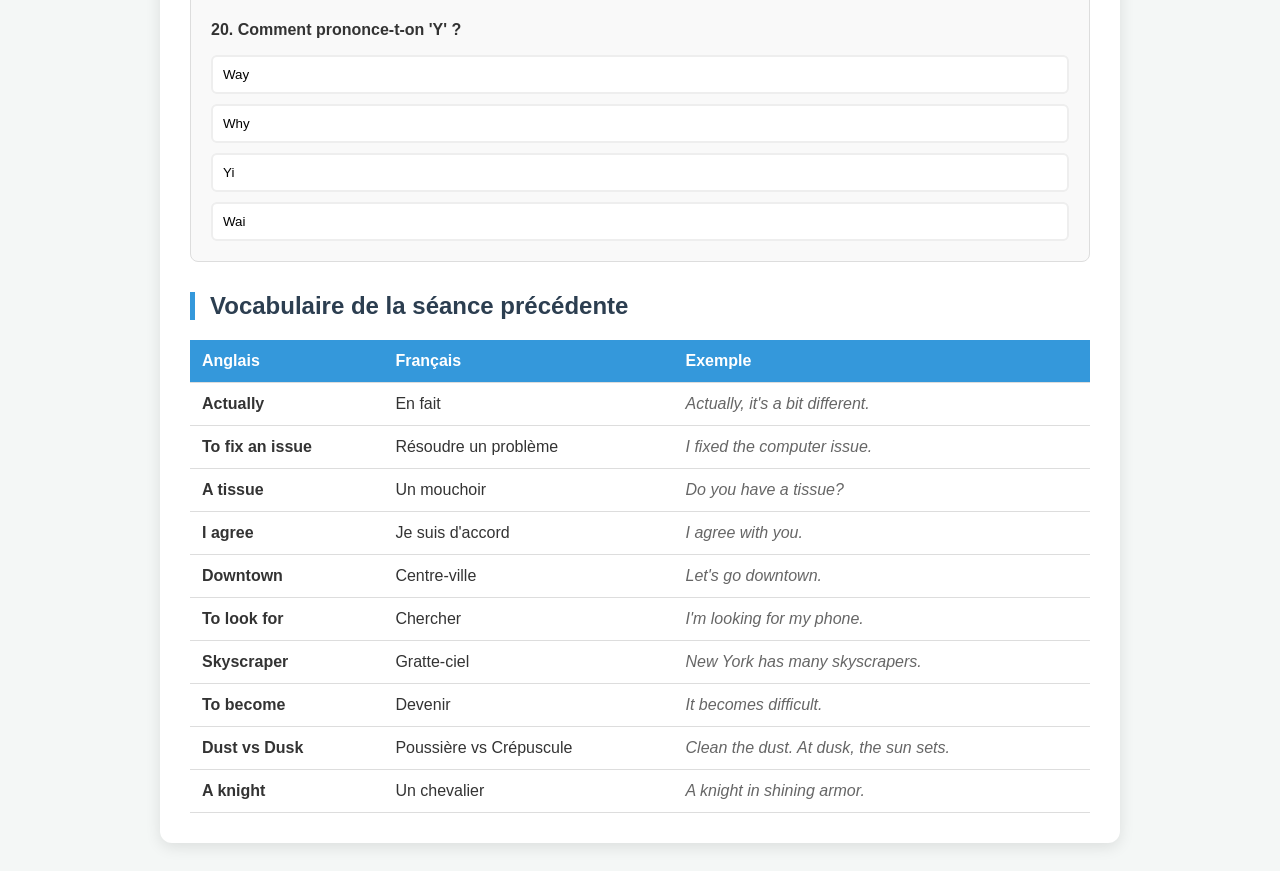
<file: saturday-2026-05-09.html>
<!DOCTYPE html>
<html lang="fr">
<head>
    <meta charset="UTF-8">
    <meta name="viewport" content="width=device-width, initial-scale=1.0">
    <title>English Practice - Benoît Session 2</title>
    <style>
        :root {
            --primary: #2c3e50; --secondary: #3498db; --bg: #f4f7f6;
            --white: #ffffff; --success: #27ae60; --error: #e74c3c; --text: #333;
        }
        body { font-family: 'Segoe UI', sans-serif; background: var(--bg); color: var(--text); padding: 20px; }
        .container { max-width: 900px; margin: 0 auto; background: var(--white); padding: 30px; border-radius: 12px; box-shadow: 0 4px 15px rgba(0,0,0,0.1); }
        h1, h2 { color: var(--primary); }
        h2 { border-left: 5px solid var(--secondary); padding-left: 15px; margin-top: 30px; }
        .video-container { position: relative; padding-bottom: 56.25%; height: 0; overflow: hidden; border-radius: 8px; margin-bottom: 20px; }
        .video-container iframe { position: absolute; top: 0; left: 0; width: 100%; height: 100%; }
        .quiz-question { background: #f9f9f9; padding: 20px; border-radius: 8px; margin-bottom: 20px; border: 1px solid #ddd; }
        .options-grid { display: grid; grid-template-columns: 1fr; gap: 10px; margin-top: 10px; }
        .option-btn { background: #fff; border: 2px solid #eee; padding: 10px; border-radius: 6px; cursor: pointer; text-align: left; }
        .option-btn:hover:not(:disabled) { background: #f0f7ff; border-color: var(--secondary); }
        .correct { background: #d4edda !important; border-color: var(--success) !important; }
        .wrong { background: #f8d7da !important; border-color: var(--error) !important; }
        .feedback { margin-top: 10px; padding: 10px; border-radius: 5px; display: none; font-size: 0.9rem; }
        #final-score { display: none; padding: 20px; background: #eef2f7; border-radius: 10px; text-align: center; }
        table { width: 100%; border-collapse: collapse; margin-top: 20px; }
        th, td { padding: 12px; border-bottom: 1px solid #ddd; text-align: left; }
        th { background: var(--secondary); color: white; }
        .example { font-style: italic; color: #666; }
    </style>
</head>
<body>
<div class="container">
    <h1>Apprentissage Anglais - Benoît</h1>
    <div class="video-container">
        <iframe src="https://www.youtube.com/embed/WDsT9XEq4NA" frameborder="0" allowfullscreen></iframe>
    </div>
    <h2>QCM : Votre Cerveau et les Procédures</h2>
    <div id="quiz-container"></div>
    <div id="final-score">
        <h2>Résultat : <span id="score-display"></span></h2>
        <div id="summary-errors" style="text-align:left; margin-top:15px;"></div>
        <button onclick="location.reload()" style="margin-top:15px; padding:10px;">Recommencer</button>
    </div>
    <h2>Vocabulaire de la séance précédente</h2>
    <table>
        <thead><tr><th>Anglais</th><th>Français</th><th>Exemple</th></tr></thead>
        <tbody id="vocab-table"></tbody>
    </table>
</div>
<script src="script.js"></script>
</body>
</html>
</file>
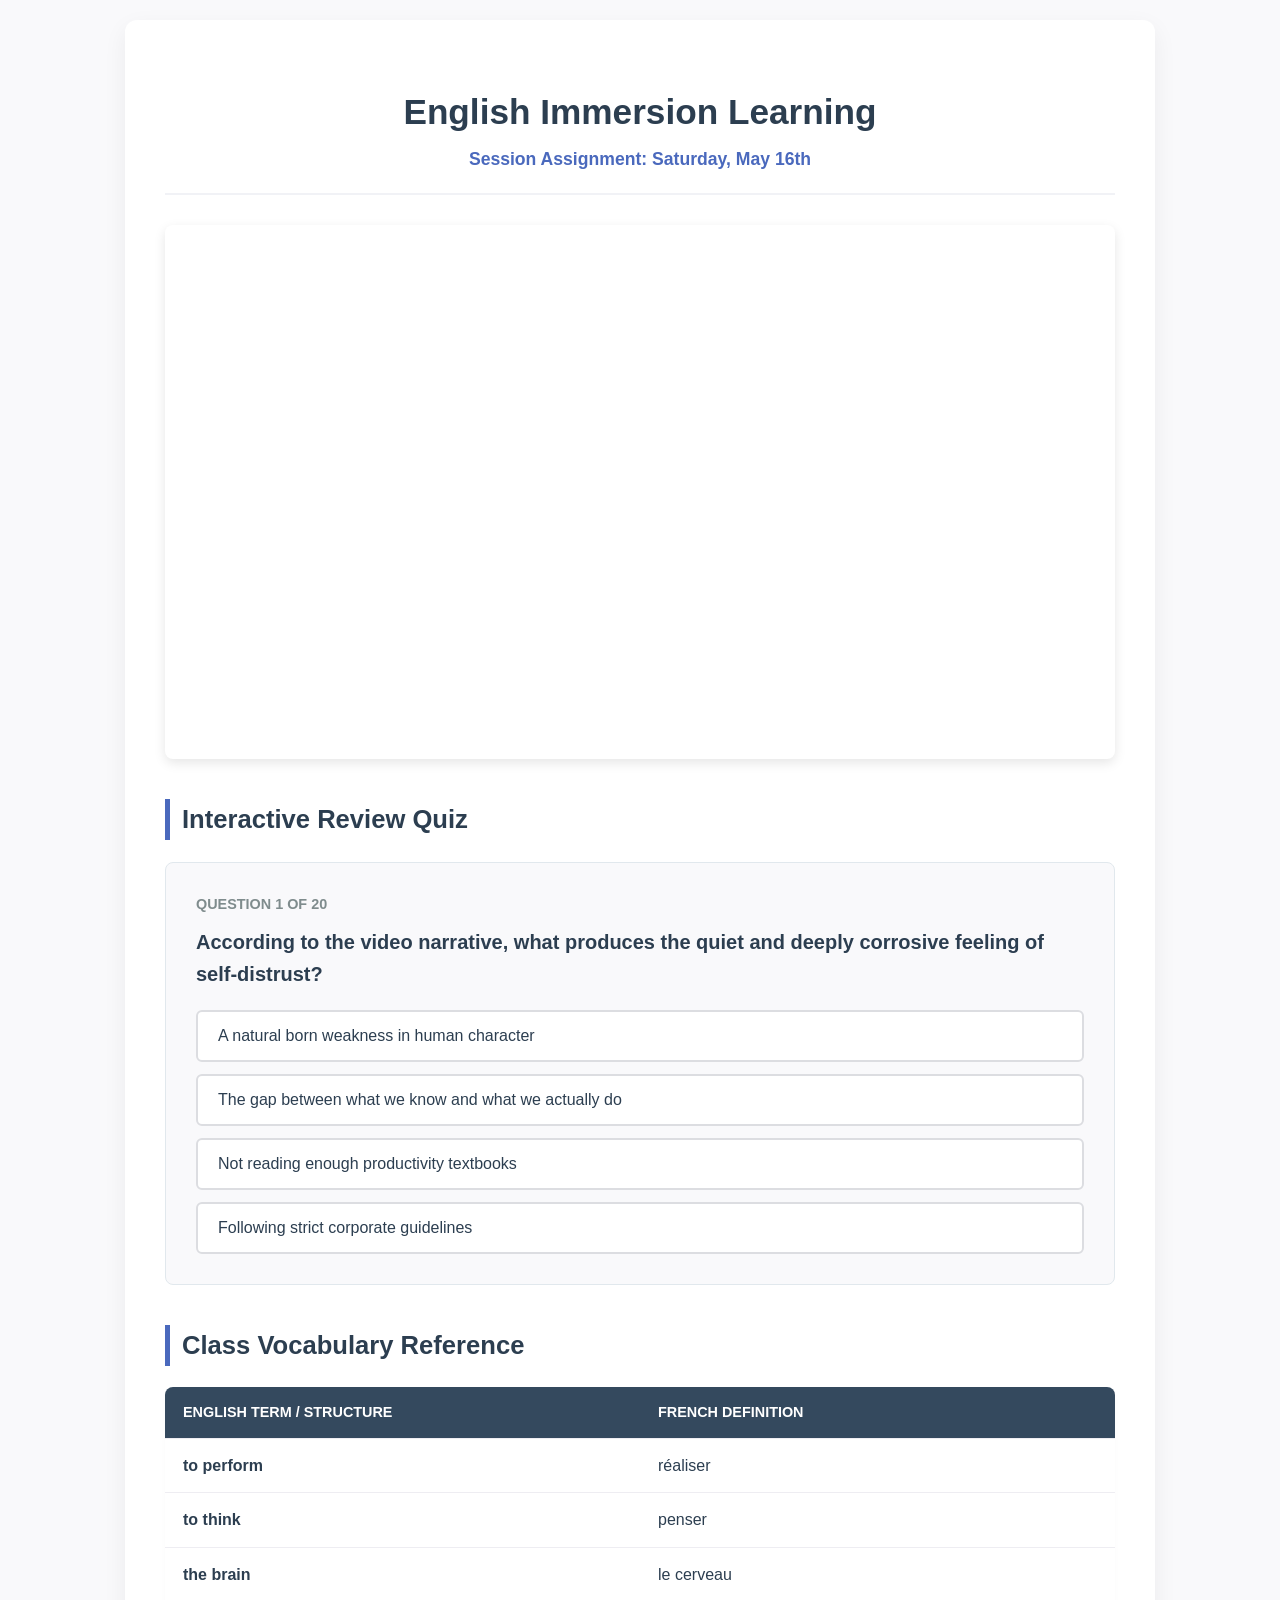
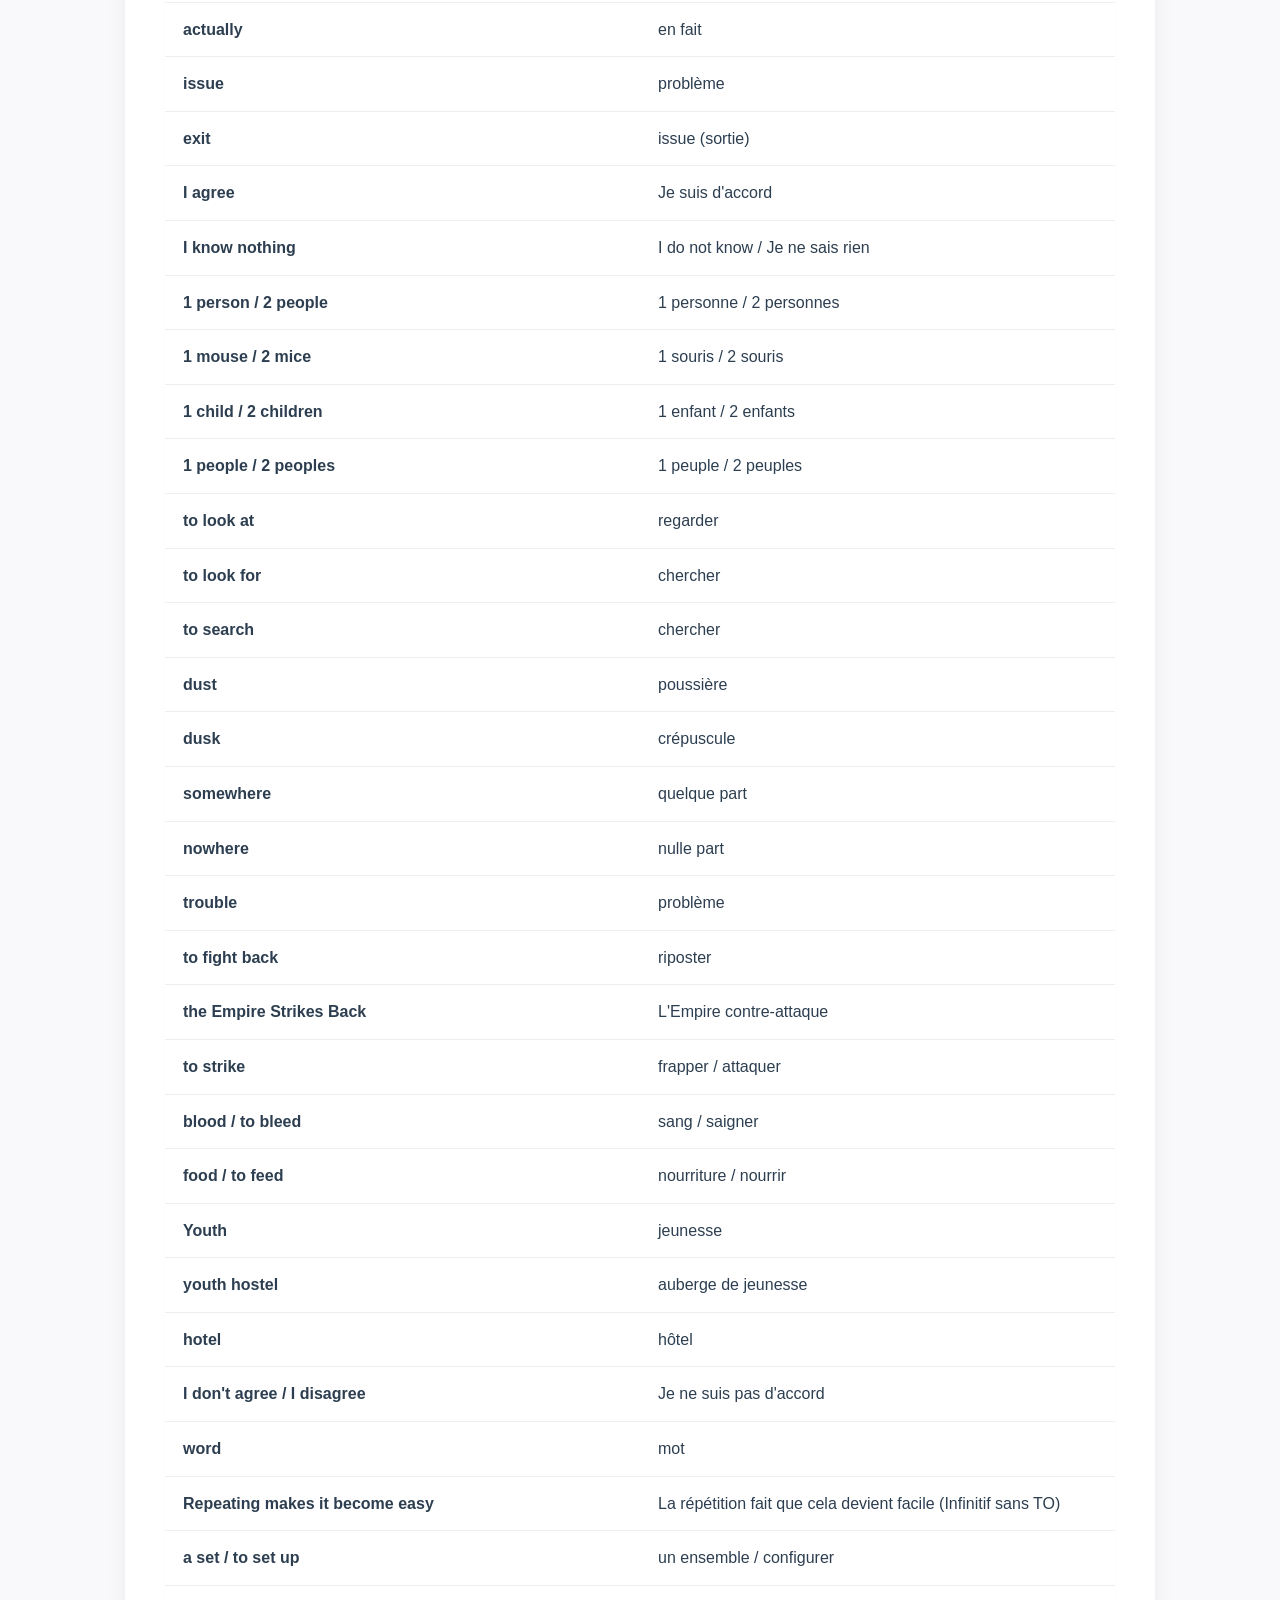
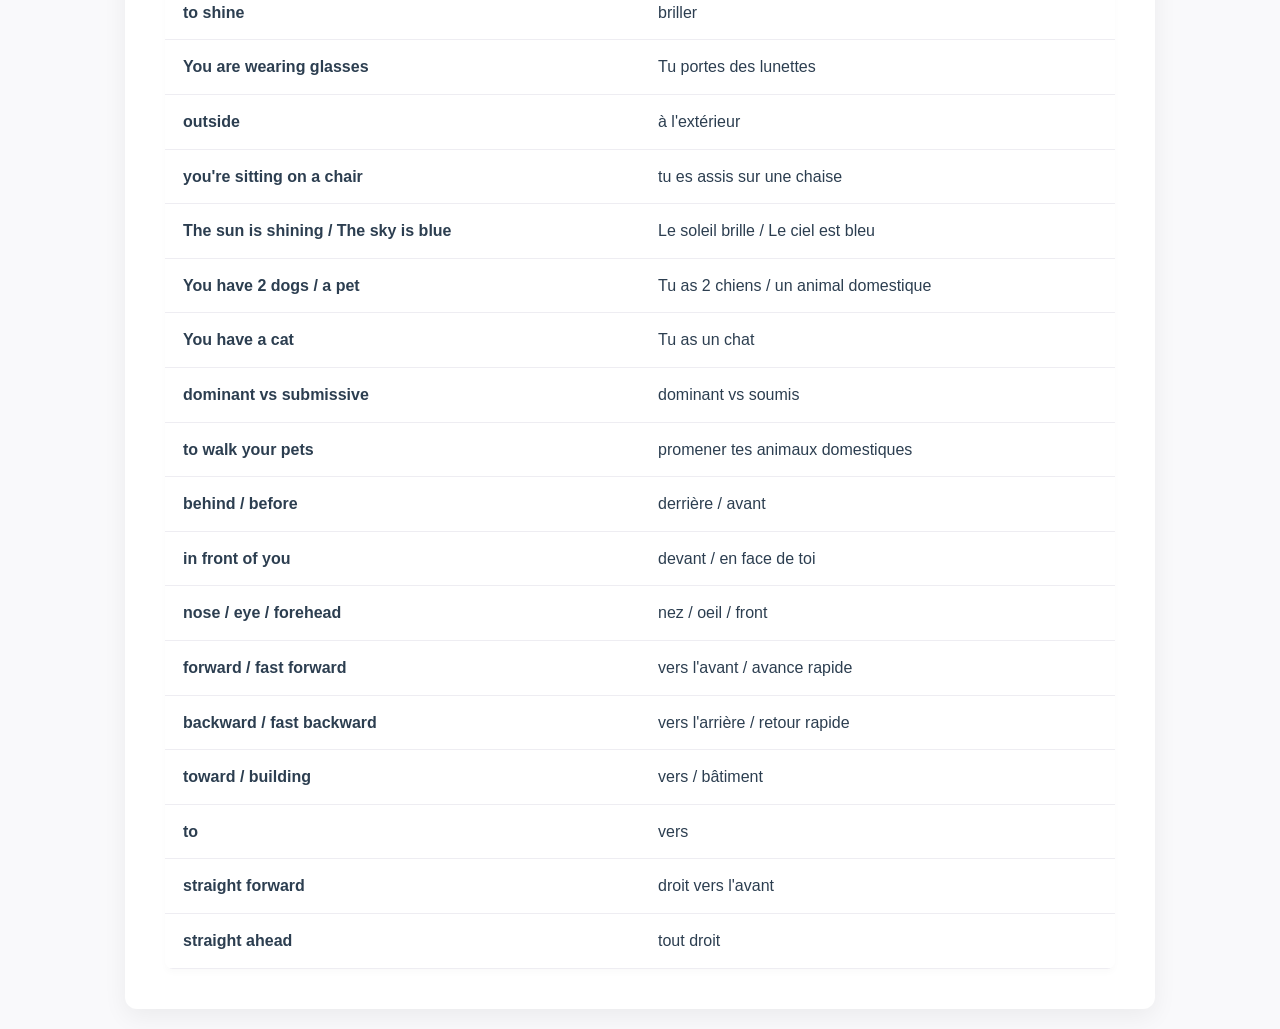
<file: saturday-2026-05-16.html>
<!DOCTYPE html>
<html lang="en">
<head>
    <meta charset="UTF-8">
    <meta name="viewport" content="width=device-width, initial-scale=1.0">
    <title>English Practice - Put Your Life in Order</title>
    <style>
        :root {
            --primary: #2c3e50;
            --secondary: #34495e;
            --accent: #4a69bd;
            --bg: #f9f9fb;
            --white: #ffffff;
            --success: #2ecc71;
            --error: #e74c3c;
            --text: #2c3e50;
            --light-gray: #f1f2f6;
        }

        body {
            font-family: 'Segoe UI', Tahoma, Geneva, Verdana, sans-serif;
            background-color: var(--bg);
            color: var(--text);
            margin: 0;
            padding: 20px;
            line-height: 1.6;
        }

        .container {
            max-width: 950px;
            margin: 0 auto;
            background: var(--white);
            padding: 40px;
            border-radius: 12px;
            box-shadow: 0 8px 24px rgba(0,0,0,0.06);
        }

        header {
            text-align: center;
            border-bottom: 2px solid var(--light-gray);
            margin-bottom: 30px;
            padding-bottom: 20px;
        }

        h1 { font-size: 2.2rem; color: var(--primary); margin-bottom: 5px; }
        .session-date { font-size: 1.1rem; color: var(--accent); font-weight: 600; }

        .video-wrapper {
            position: relative;
            padding-bottom: 56.25%;
            height: 0;
            overflow: hidden;
            border-radius: 8px;
            margin-bottom: 40px;
            box-shadow: 0 4px 12px rgba(0,0,0,0.1);
        }

        .video-wrapper iframe {
            position: absolute;
            top: 0; left: 0; width: 100%; height: 100%;
        }

        h2 { 
            font-size: 1.6rem; 
            border-left: 5px solid var(--accent); 
            padding-left: 12px; 
            margin-top: 40px; 
            color: var(--primary);
        }

        /* Quiz Layout Styles */
        .quiz-step-container {
            background: var(--bg);
            padding: 30px;
            border-radius: 8px;
            border: 1px solid #e1e8ed;
            margin-bottom: 30px;
        }

        .quiz-progress {
            font-size: 0.9rem;
            color: #7f8c8d;
            margin-bottom: 10px;
            font-weight: bold;
            text-transform: uppercase;
        }

        .question-text {
            font-size: 1.25rem;
            font-weight: 600;
            margin-bottom: 20px;
            color: var(--primary);
        }

        .options-grid {
            display: grid;
            grid-template-columns: 1fr;
            gap: 12px;
        }

        .option-btn {
            background: var(--white);
            border: 2px solid #dcdde1;
            padding: 15px 20px;
            border-radius: 6px;
            cursor: pointer;
            transition: all 0.2s ease;
            text-align: left;
            font-size: 1rem;
            color: var(--text);
        }

        .option-btn:hover:not(:disabled) {
            border-color: var(--accent);
            background: #f1f2f6;
        }

        .option-btn.correct { background: #d4edda !important; border-color: var(--success) !important; color: #155724; font-weight: bold; }
        .option-btn.wrong { background: #f8d7da !important; border-color: var(--error) !important; color: #721c24; }

        .feedback-box {
            margin-top: 20px;
            padding: 15px 20px;
            border-radius: 6px;
            display: none;
            font-size: 1rem;
            animation: fadeIn 0.4s ease;
        }

        .next-btn {
            display: none;
            margin-top: 20px;
            background: var(--accent);
            color: white;
            border: none;
            padding: 12px 24px;
            font-size: 1rem;
            border-radius: 5px;
            cursor: pointer;
            font-weight: bold;
            float: right;
        }

        .next-btn:hover { background: #3b5998; }

        .clear { clear: both; }

        /* Summary Dashboard */
        #results-dashboard {
            display: none;
            background: #eef2f7;
            padding: 30px;
            border-radius: 8px;
            margin-top: 30px;
            animation: fadeIn 0.5s ease;
        }

        .score-display { font-size: 2.5rem; font-weight: bold; color: var(--accent); text-align: center; margin-bottom: 20px; }

        .error-log { text-align: left; margin-top: 20px; }
        .error-card { background: var(--white); padding: 15px; margin-bottom: 10px; border-radius: 6px; border-left: 5px solid var(--error); box-shadow: 0 2px 5px rgba(0,0,0,0.05); }

        /* Vocabulary Table */
        table {
            width: 100%;
            border-collapse: collapse;
            margin-top: 20px;
            background: var(--white);
            box-shadow: 0 4px 6px rgba(0,0,0,0.02);
            border-radius: 8px;
            overflow: hidden;
        }

        th, td { padding: 14px 18px; text-align: left; border-bottom: 1px solid #eeedf2; }
        th { background-color: var(--secondary); color: white; font-weight: 600; text-transform: uppercase; font-size: 0.9rem; }
        tr:hover { background-color: #f8f9fa; }

        @keyframes fadeIn { from { opacity: 0; } to { opacity: 1; } }
    </style>
</head>
<body>

<div class="container">
    <header>
        <h1>English Immersion Learning</h1>
        <div class="session-date">Session Assignment: Saturday, May 16th</div>
    </header>

    <div class="video-wrapper">
        <iframe src="https://www.youtube.com/embed/vRYl9JL6gmg" frameborder="0" allowfullscreen></iframe>
    </div>

    <h2>Interactive Review Quiz</h2>
    <div class="quiz-step-container" id="quiz-box">
        <div class="quiz-progress" id="progress-text">Question 1 of 20</div>
        <div class="question-text" id="question-text">Loading question...</div>
        <div class="options-grid" id="options-box"></div>
        <div class="feedback-box" id="feedback-box"></div>
        <button class="next-btn" id="next-btn" onclick="goToNextQuestion()">Next Question</button>
        <div class="clear"></div>
    </div>

    <div id="results-dashboard">
        <h2>Performance Review & Diagnostics</h2>
        <div class="score-display" id="final-score-text">Score: 0 / 20</div>
        <div id="errors-container" class="error-log"></div>
        <button class="option-btn" style="margin-top:20px; text-align:center; display:block; width:200px; margin-left:auto; margin-right:auto;" onclick="location.reload()">Retake Quiz</button>
    </div>

    <h2>Class Vocabulary Reference</h2>
    <table>
        <thead>
            <tr>
                <th style="width: 50%;">English Term / Structure</th>
                <th style="width: 50%;">French Definition</th>
            </tr>
        </thead>
        <tbody id="vocabulary-table-body"></tbody>
    </table>
</div>

<script>
// Strictly factual question matrix matching the text & specific grammar points
const quizDataset = [
    // 5 COMPREHENSION QUESTIONS (Factual content of the video text)
    {
        q: "According to the video narrative, what produces the quiet and deeply corrosive feeling of self-distrust?",
        o: ["A natural born weakness in human character", "The gap between what we know and what we actually do", "Not reading enough productivity textbooks", "Following strict corporate guidelines"],
        c: 1,
        e: "Factual text point: Self-distrust grows silently in the gap between what we know and what we do when we break basic promises to ourselves."
    },
    {
        q: "What does the video explicitly state as the true enemy of personal order?",
        o: ["An inherent lack of internal willpower", "An excess of complexity in the design of change", "The absence of modern time-management apps", "Not working long enough hours"],
        c: 1,
        e: "Factual text point: Key 1 states that the enemy is not a lack of discipline, but an excess of complexity turning change into an architectural project."
    },
    {
        q: "Which Roman Emperor is cited in the text as returning to basic essentials every morning?",
        o: ["Julius Caesar", "Nero", "Marcus Aurelius", "Augustus"],
        c: 2,
        e: "Factual text point: The video specifies Marcus Aurelius returning to essentials: wake up, think clearly, act with integrity."
    },
    {
        q: "What metaphor is applied to willpower to show why changing everything at once fails?",
        o: ["A roaring burning fire", "A draining phone battery", "A leaky structural bucket", "An old rusty machine"],
        c: 1,
        e: "Factual text point: The text directly describes willpower as a limited resource that depletes exactly like a phone battery."
    },
    {
        q: "According to the text, why should you design your physical workspace and environment?",
        o: ["To make the right action the easiest one and reduce friction", "To impress other people and look serious", "To follow artistic design traditions", "To eliminate the need for any sleep"],
        c: 0,
        e: "Factual text point: Designing your environment is about reducing friction so that the right action is the easiest and the wrong one is the hardest."
    },

    // 5 VOCABULARY QUESTIONS (Based strictly on Ben's lesson items)
    {
        q: "What is the correct English translation for the French expression 'En fait'?",
        o: ["Currently", "Actually", "Presently", "Directly"],
        c: 1,
        e: "Lesson check: 'Actually' means 'En fait'. Remember that 'Currently' means 'Actuellement' and is a false friend."
    },
    {
        q: "How do you distinguish between 'An issue' and 'An exit' in English?",
        o: ["They are identical synonyms", "An issue is an entry point, an exit is a problem", "An issue is a problem, an exit is a physical way out (sortie)", "An issue is a physical door, an exit is an abstract problem"],
        c: 2,
        e: "Lesson check: Issue = problème / Exit = issue (sortie)."
    },
    {
        q: "Which English term corresponds precisely to 'Crépuscule'?",
        o: ["Dust", "Dawn", "Dusk", "Dark"],
        c: 2,
        e: "Lesson check: Dusk = crépuscule. Dust = poussière."
    },
    {
        q: "If 'Food' translates to 'Nourriture', which verb represents 'Nourrir'?",
        o: ["To bleed", "To food", "To feed", "To strike"],
        c: 2,
        e: "Lesson check: Food -> To feed (nourrir). This mirrors the pattern seen in Blood -> To bleed (saigner)."
    },
    {
        q: "What is the meaning of the phrasal verb 'To fight back'?",
        o: ["To surrender immediately", "Riposter / contre-attaquer", "To run away backwards", "To look behind a building"],
        c: 1,
        e: "Lesson check: To fight back means to counter-attack or riposter."
    },

    // 5 GRAMMAR QUESTIONS (Based strictly on Ben's lesson items)
    {
        q: "What is the correct plural form of the noun 'Mouse'?",
        o: ["Mouses", "Mices", "Mice", "Meese"],
        c: 2,
        e: "Lesson check: 1 mouse, 2 mice. This is an irregular plural form."
    },
    {
        q: "Identify the correct plural structure when talking about multiple distinct nations or ethnic groups ('des peuples'):",
        o: ["People", "Peoples", "Persons", "Children"],
        c: 1,
        e: "Lesson check: 1 people = un peuple / 2 peoples = deux peuples. (When meaning 'gens', 'people' remains unchanged)."
    },
    {
        q: "Complete the sentence following the correct causative grammatical pattern: 'Repeating makes it _______ easy.'",
        o: ["becomes", "become", "becoming", "to become"],
        c: 1,
        e: "Lesson check: The verb 'make' is followed by an object and a bare infinitive (verb base form without 'to' or 's')."
    },
    {
        q: "Which option is structurally accurate to say 'Je ne suis pas d'accord'?",
        o: ["I am not agree", "I don't agree", "I disagree", "Both B and C are correct"],
        c: 3,
        e: "Lesson check: 'Agree' is a verb in English. You can negate it using 'I don't agree' or use the prefix to form 'I disagree'."
    },
    {
        q: "What is the correct structural plural format for 'Child'?",
        o: ["Childs", "Childrens", "Children", "Childes"],
        c: 2,
        e: "Lesson check: 1 child, 2 children. Never add an extra 's' to children."
    },

    // 5 PRONUNCIATION QUESTIONS (Based strictly on Ben's lesson items)
    {
        q: "Which word rhymes perfectly with 'Mud' and does NOT sound like the vowel sound in 'Food'?",
        o: ["Mood", "Blood", "Good", "Boot"],
        c: 1,
        e: "Lesson check: 'Blood' is pronounced with a short 'uh' sound, rhyming with 'mud', unlike 'food'."
    },
    {
        q: "In the word 'Straight' (as in 'straight ahead'), which consonant cluster is entirely silent?",
        o: ["str", "ai", "gh", "ght"],
        c: 2,
        e: "Lesson check: The letters 'gh' are completely silent when pronouncing 'straight' (/streɪt/)."
    },
    {
        q: "The vocabulary term 'Eye' is a homophone that sounds exactly like which English letter or pronoun?",
        o: ["The letter E", "The pronoun 'I'", "The letter A", "The pronoun 'You'"],
        c: 1,
        e: "Lesson check: 'Eye' and the subject pronoun 'I' share the exact same phonetic pronunciation (/aɪ/)."
    },
    {
        q: "The word 'Youth' (jeunesse) has a vowel sound identical to which of the following words?",
        o: ["Us", "Out", "You", "Word"],
        c: 2,
        e: "Lesson check: 'Youth' uses a long oo sound, matching the pronoun 'You'."
    },
    {
        q: "Which word rhymes exactly with the pronunciation of 'Toward' (/təˈwɔːrd/)?",
        o: ["Board", "Word", "Hard", "Food"],
        c: 0,
        e: "Lesson check: 'Toward' rhymes with 'board' or 'lord'."
    }
];

const vocabularyDataset = [
    ["to perform", "réaliser"],
    ["to think", "penser"],
    ["the brain", "le cerveau"],
    ["actually", "en fait"],
    ["issue", "problème"],
    ["exit", "issue (sortie)"],
    ["I agree", "Je suis d'accord"],
    ["I know nothing", "I do not know / Je ne sais rien"],
    ["1 person / 2 people", "1 personne / 2 personnes"],
    ["1 mouse / 2 mice", "1 souris / 2 souris"],
    ["1 child / 2 children", "1 enfant / 2 enfants"],
    ["1 people / 2 peoples", "1 peuple / 2 peuples"],
    ["to look at", "regarder"],
    ["to look for", "chercher"],
    ["to search", "chercher"],
    ["dust", "poussière"],
    ["dusk", "crépuscule"],
    ["somewhere", "quelque part"],
    ["nowhere", "nulle part"],
    ["trouble", "problème"],
    ["to fight back", "riposter"],
    ["the Empire Strikes Back", "L'Empire contre-attaque"],
    ["to strike", "frapper / attaquer"],
    ["blood / to bleed", "sang / saigner"],
    ["food / to feed", "nourriture / nourrir"],
    ["Youth", "jeunesse"],
    ["youth hostel", "auberge de jeunesse"],
    ["hotel", "hôtel"],
    ["I don't agree / I disagree", "Je ne suis pas d'accord"],
    ["word", "mot"],
    ["Repeating makes it become easy", "La répétition fait que cela devient facile (Infinitif sans TO)"],
    ["a set / to set up", "un ensemble / configurer"],
    ["to shine", "briller"],
    ["You are wearing glasses", "Tu portes des lunettes"],
    ["outside", "à l'extérieur"],
    ["you're sitting on a chair", "tu es assis sur une chaise"],
    ["The sun is shining / The sky is blue", "Le soleil brille / Le ciel est bleu"],
    ["You have 2 dogs / a pet", "Tu as 2 chiens / un animal domestique"],
    ["You have a cat", "Tu as un chat"],
    ["dominant vs submissive", "dominant vs soumis"],
    ["to walk your pets", "promener tes animaux domestiques"],
    ["behind / before", "derrière / avant"],
    ["in front of you", "devant / en face de toi"],
    ["nose / eye / forehead", "nez / oeil / front"],
    ["forward / fast forward", "vers l'avant / avance rapide"],
    ["backward / fast backward", "vers l'arrière / retour rapide"],
    ["toward / building", "vers / bâtiment"],
    ["to", "vers"],
    ["straight forward", "droit vers l'avant"],
    ["straight ahead", "tout droit"]
];

let activeQuestionIndex = 0;
let userTotalScore = 0;
let userMistakesLog = [];

function loadQuestionStep() {
    const feedbackBox = document.getElementById('feedback-box');
    const nextButton = document.getElementById('next-btn');
    
    feedbackBox.style.display = "none";
    nextButton.style.display = "none";

    document.getElementById('progress-text').innerText = `Question ${activeQuestionIndex + 1} of ${quizDataset.length}`;
    
    const currentItem = quizDataset[activeQuestionIndex];
    document.getElementById('question-text').innerText = currentItem.q;

    const optionsBox = document.getElementById('options-box');
    optionsBox.innerHTML = '';

    currentItem.o.forEach((optionText, i) => {
        const button = document.createElement('button');
        button.className = 'option-btn';
        button.innerText = optionText;
        button.onclick = () => evaluateUserChoice(i);
        optionsBox.appendChild(button);
    });
}

function evaluateUserChoice(chosenIndex) {
    const currentItem = quizDataset[activeQuestionIndex];
    const optionsBox = document.getElementById('options-box');
    const buttons = optionsBox.querySelectorAll('.option-btn');
    const feedbackBox = document.getElementById('feedback-box');
    const nextButton = document.getElementById('next-btn');

    // Disable all options immediately after selection
    buttons.forEach(btn => btn.disabled = true);

    if (chosenIndex === currentItem.c) {
        userTotalScore++;
        buttons[chosenIndex].classList.add('correct');
        feedbackBox.style.backgroundColor = "#d4edda";
        feedbackBox.style.color = "#155724";
        feedbackBox.innerHTML = `<strong>Correct!</strong> ${currentItem.e}`;
    } else {
        buttons[chosenIndex].classList.add('wrong');
        buttons[currentItem.c].classList.add('correct');
        feedbackBox.style.backgroundColor = "#f8d7da";
        feedbackBox.style.color = "#721c24";
        feedbackBox.innerHTML = `<strong>Incorrect.</strong> ${currentItem.e}`;
        
        userMistakesLog.push({
            q: currentItem.q,
            wrongAnswer: currentItem.o[chosenIndex],
            correctAnswer: currentItem.o[currentItem.c],
            exp: currentItem.e
        });
    }

    feedbackBox.style.display = "block";
    nextButton.style.display = "block";
}

function goToNextQuestion() {
    activeQuestionIndex++;
    if (activeQuestionIndex < quizDataset.length) {
        loadQuestionStep();
    } else {
        displayFinalResults();
    }
}

function displayFinalResults() {
    document.getElementById('quiz-box').style.display = 'none';
    const dashboard = document.getElementById('results-dashboard');
    dashboard.style.display = 'block';

    document.getElementById('final-score-text').innerText = `Final Score: ${userTotalScore} / ${quizDataset.length}`;

    const errorsContainer = document.getElementById('errors-container');
    errorsContainer.innerHTML = '';

    if (userMistakesLog.length > 0) {
        errorsContainer.innerHTML = '<h3>Incorrectly Answered Review Items:</h3>';
        userMistakesLog.forEach(mistake => {
            const card = document.createElement('div');
            card.className = 'error-card';
            card.innerHTML = `
                <strong>Question:</strong> ${mistake.q}<br>
                <span style="color:var(--error);">Your Answer: ${mistake.wrongAnswer}</span><br>
                <span style="color:var(--success); font-weight:bold;">Correct Answer: ${mistake.correctAnswer}</span><br>
                <small style="color:#555; display:block; margin-top:5px;"><em>Analysis: ${mistake.exp}</em></small>
            `;
            errorsContainer.appendChild(card);
        });
    } else {
        errorsContainer.innerHTML = '<h3>Excellent! Perfect score. You remembered all vocabulary, grammar rules, and factual points from the video flawlessly! 🌟</h3>';
    }
    dashboard.scrollIntoView({ behavior: 'smooth' });
}

function populateVocabularyTable() {
    const tbody = document.getElementById('vocabulary-table-body');
    vocabularyDataset.forEach(row => {
        const tr = document.createElement('tr');
        tr.innerHTML = `<td><strong>${row[0]}</strong></td><td>${row[1]}</td>`;
        tbody.appendChild(tr);
    });
}

// Global initialization
window.onload = () => {
    loadQuestionStep();
    populateVocabularyTable();
};
</script>

</body>
</html>
</file>
